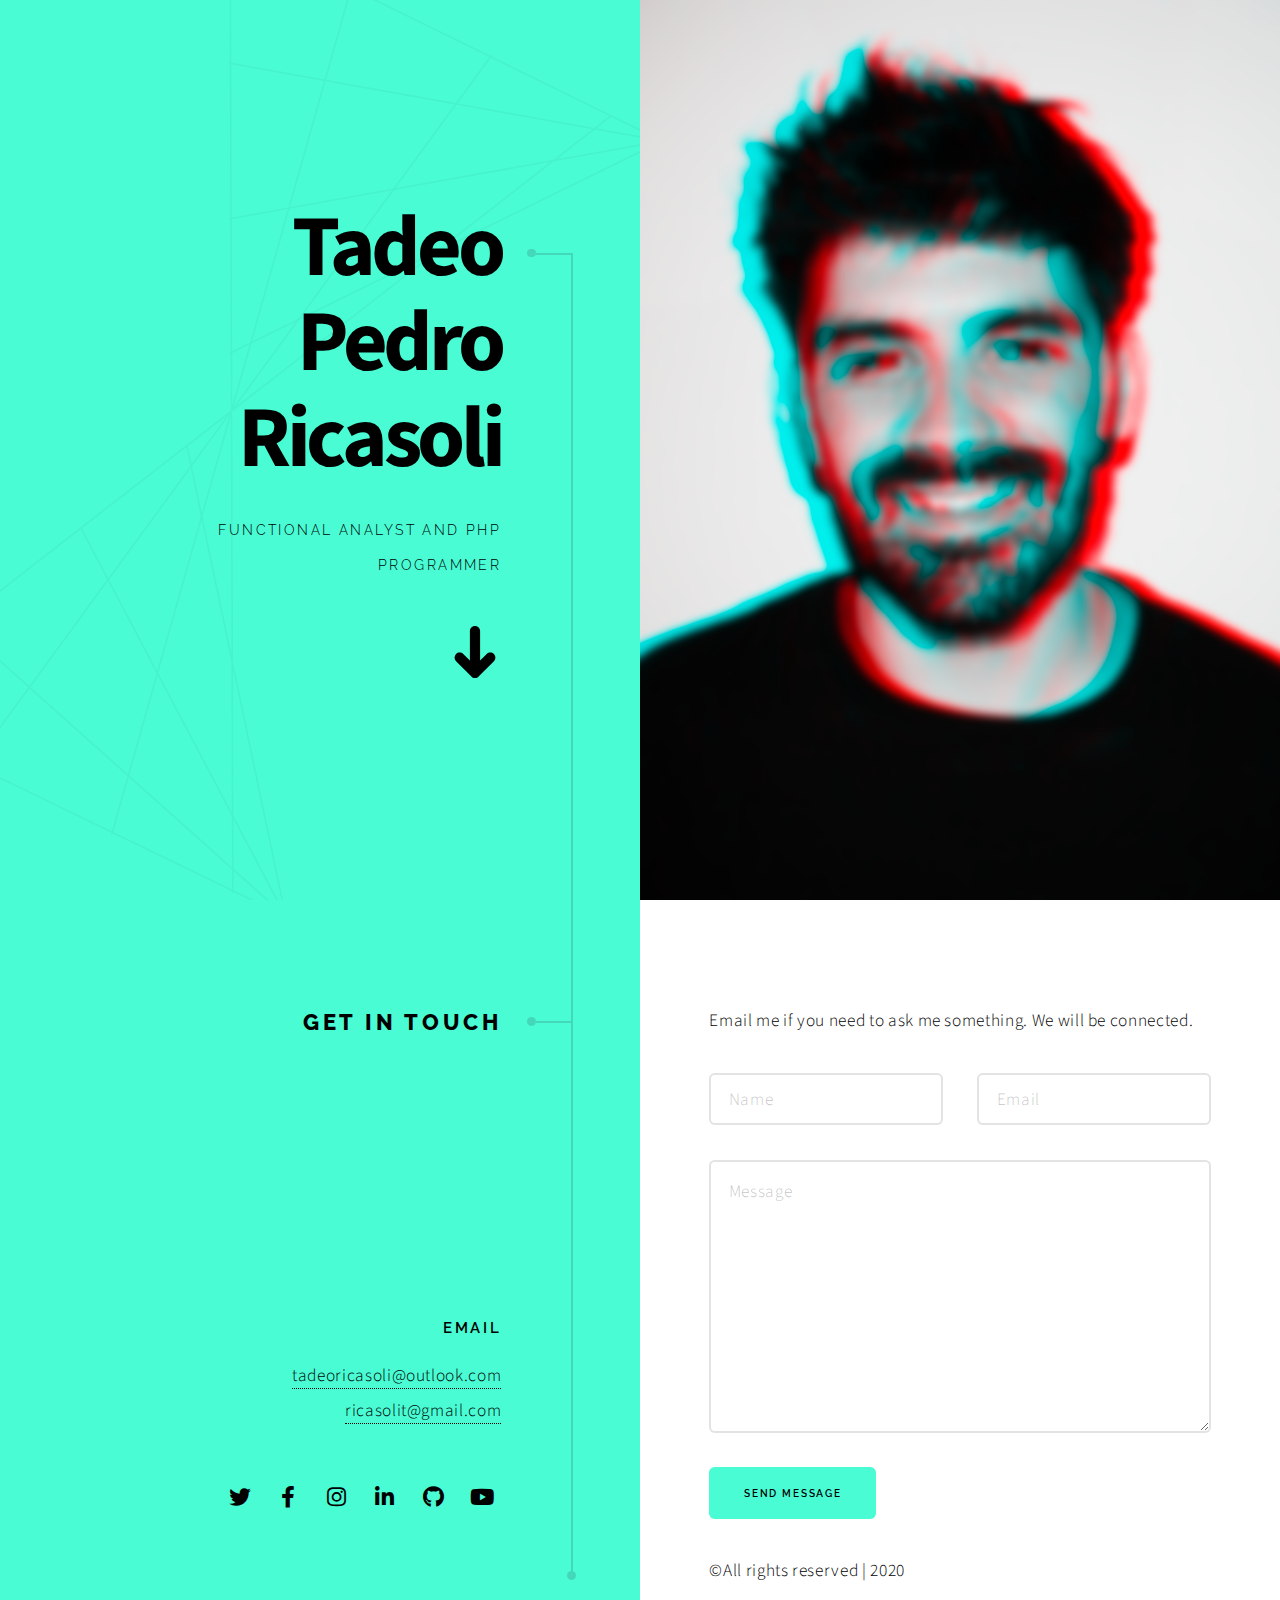
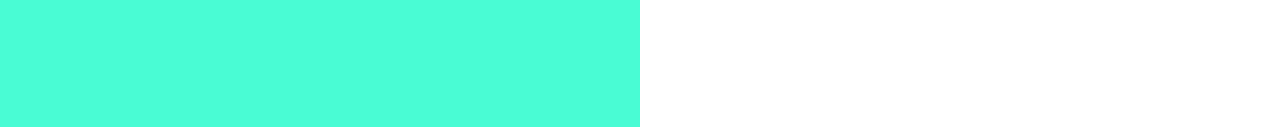
<file: tadeoricasoli/index.html>
<!DOCTYPE HTML>

<html>
	<head>
		<title>Tadeo Pedro Ricasoli</title>
		<meta charset="utf-8" />
		<meta name="viewport" content="width=device-width, initial-scale=1, user-scalable=no" />
		<meta name="description" content="" />
		<meta name="keywords" content="" />
		<link rel="stylesheet" href="assets/css/main.css" />
	</head>
	<body class="is-preload">

		<!-- Wrapper -->
			<div id="wrapper">

				<!-- Intro -->
					<section class="intro">
						<header>
							<h1>Tadeo Pedro Ricasoli</h1>
							<p>Functional analyst and php programmer</p>
							<ul class="actions">
								<li><a href="#first" class="arrow scrolly"><span class="label">Next</span></a></li>
							</ul>
						</header>
						<div class="content">
							<span class="image fill" data-position="center"><img src="images/pic01.png" alt="" /></span>
						</div>
					</section>

				<!-- Section First -->
					<section id="first">
						<header>
							<h2>Get in touch</h2>
						</header>
						<div class="content">
							<!-- <p><strong>Auctor commodo</strong> -->Email me if you need to ask me something. We will be connected.</p>
							<form name="contactForm" action= "send_email.php" id="contactForm" method="post">
								<div class="fields">
									<div class="field half">
										<input type="text" name="contactName" id="contactName" placeholder="Name" required="" />
									</div>
									<div class="field half">
										<input type="email" name="contactEmail" id="contactEmail" placeholder="Email" required="" />
									</div>
									<div class="field">
										<textarea name="contactSubject" id="contactSubject" placeholder="Message" rows="7" required=""></textarea>
									</div>
								</div>
								<ul class="actions">
									<li><input type="submit" value="Send Message" class="button primary" /></li>
								</ul>
							</form>
						</div>
						<footer>
							<ul class="items">
								<li>
									<h3>Email</h3>
									<a href="#">tadeoricasoli@outlook.com</a><br>
									<a href="#">ricasolit@gmail.com</a>
								</li>
								<li>
									<!-- <h3>Elsewhere</h3> -->
									<ul class="icons">
										<li><a href="https://www.twitter.com/tadeoricasoli" target="_blank" class="icon brands fa-twitter"><span class="label">Twitter</span></a></li>
										<li><a href="https://www.facebook.com/tadeoricasoli" target="_blank" class="icon brands fa-facebook-f"><span class="label">Facebook</span></a></li>
										<li><a href="https://www.instagram.com/tadeoricasoli" target="_blank" class="icon brands fa-instagram"><span class="label">Instagram</span></a></li>
										<li><a href="https://ar.linkedin.com/in/tadeo-pedro-ricasoli-35030982" target="_blank" class="icon brands fa-linkedin-in"><span class="label">LinkedIn</span></a></li>
										<li><a href="https://github.com/tadeoricasoli" target="_blank" class="icon brands fa-github"><span class="label">GitHub</span></a></li>
										<li><a href="https://www.youtube.com/channel/UCvnwUasAHbZOTZSmpKaFx5A" target="_blank" class="icon brands fa-youtube"><span class="label">GitHub</span></a></li>
									</ul>
								</li>
							</ul>
						</footer>
					</section>

				<!-- Copyright -->
					<div class="copyright">&copy;All rights reserved | 2020</a></div>

			</div>

		<!-- Scripts -->
			<script src="assets/js/jquery.min.js"></script>
			<script src="assets/js/jquery.scrolly.min.js"></script>
			<script src="assets/js/browser.min.js"></script>
			<script src="assets/js/breakpoints.min.js"></script>
			<script src="assets/js/util.js"></script>
			<script src="assets/js/main.js"></script>

	</body>
</html>
</file>
<file: tadeoricasoli/assets/css/main.css>
@import url(fontawesome-all.min.css);
@import url("https://fonts.googleapis.com/css?family=Source+Sans+Pro:300,600,700,300i,600i,700i|Raleway:600,800");

html, body, div, span, applet, object,
iframe, h1, h2, h3, h4, h5, h6, p, blockquote,
pre, a, abbr, acronym, address, big, cite,
code, del, dfn, em, img, ins, kbd, q, s, samp,
small, strike, strong, sub, sup, tt, var, b,
u, i, center, dl, dt, dd, ol, ul, li, fieldset,
form, label, legend, table, caption, tbody,
tfoot, thead, tr, th, td, article, aside,
canvas, details, embed, figure, figcaption,
footer, header, hgroup, menu, nav, output, ruby,
section, summary, time, mark, audio, video {
	margin: 0;
	padding: 0;
	border: 0;
	font-size: 100%;
	font: inherit;
	vertical-align: baseline;}

article, aside, details, figcaption, figure,
footer, header, hgroup, menu, nav, section {
	display: block;}

body {
	line-height: 1;
}

ol, ul {
	list-style: none;
}

blockquote, q {
	quotes: none;
}

	blockquote:before, blockquote:after, q:before, q:after {
		content: '';
		content: none;
	}

table {
	border-collapse: collapse;
	border-spacing: 0;
}

body {
	-webkit-text-size-adjust: none;
}

mark {
	background-color: transparent;
	color: inherit;
}

input::-moz-focus-inner {
	border: 0;
	padding: 0;
}

input, select, textarea {
	-moz-appearance: none;
	-webkit-appearance: none;
	-ms-appearance: none;
	appearance: none;
}

/* Basic */

	@-ms-viewport {
		width: device-width;
	}

	body {
		-ms-overflow-style: scrollbar;
	}

	@media screen and (max-width: 480px) {

		html, body {
			min-width: 320px;
		}

	}

	html {
		box-sizing: border-box;
	}

	*, *:before, *:after {
		box-sizing: inherit;
	}

	html {
		overflow-x: hidden;
	}

	body {
		background: #ffffff;
		overflow-x: hidden;
	}

		body.is-preload *, body.is-preload *:before, body.is-preload *:after {
			-moz-animation: none !important;
			-webkit-animation: none !important;
			-ms-animation: none !important;
			animation: none !important;
			-moz-transition: none !important;
			-webkit-transition: none !important;
			-ms-transition: none !important;
			transition: none !important;
		}

/* Typography */

	html {
		font-size: 18pt;
	}

		@media screen and (max-width: 1920px) {

			html {
				font-size: 13pt;
			}

		}

		@media screen and (max-width: 1152px) {

			html {
				font-size: 14pt;
			}

		}

		@media screen and (max-width: 736px) {

			html {
				font-size: 12pt;
			}

		}

		@media screen and (max-width: 480px) {

			html {
				font-size: 11pt;
			}

		}

	body {
		background-color: #ffffff;
		color: #000000;
	}

	body, input, select, textarea {
		color: #000000;
		font-family: "Source Sans Pro", Helvetica, sans-serif;
		font-size: 1rem;
		font-weight: 300;
		letter-spacing: 0.0375em;
		line-height: 2;
	}

	a {
		-moz-transition: border-bottom-color 0.25s ease-in-out;
		-webkit-transition: border-bottom-color 0.25s ease-in-out;
		-ms-transition: border-bottom-color 0.25s ease-in-out;
		transition: border-bottom-color 0.25s ease-in-out;
		text-decoration: none;
		color: #000000;
		border-bottom: dotted 1px;
	}

		a:hover {
			text-decoration: none;
			border-bottom-color: transparent;
		}

	strong, b {
		font-weight: 600;
		color: #000000;
	}

	em, i {
		font-style: italic;
	}

	p {
		margin: 0 0 2rem 0;
	}

	h1, h2, h3, h4, h5, h6 {
		color: #000000;
		font-family: "Raleway", Helvetica, sans-serif;
		font-weight: 600;
		letter-spacing: 0.175em;
		line-height: 1.75;
		margin: 0 0 1.5rem 0;
		text-transform: uppercase;
	}

		h1 a, h2 a, h3 a, h4 a, h5 a, h6 a {
			color: inherit;
			text-decoration: none;
		}

	h1 {
		font-family: "Source Sans Pro", Helvetica, sans-serif;
		font-size: 5rem;
		font-weight: 700;
		letter-spacing: -0.05em;
		line-height: 1.1;
		margin: 0 0 1.5rem 0;
		text-transform: none;
	}

	h2 {
		font-size: 1.25rem;
		font-weight: 800;
		margin: 0 0 2rem 0;
	}

	h3 {
		font-size: 0.875rem;
	}

	h4 {
		font-size: 0.875rem;
	}

	h5 {
		font-size: 0.75rem;
	}

	h6 {
		font-size: 0.625rem;
	}

	@media screen and (max-width: 736px) {

		h1 {
			font-size: 4.5rem;
			line-height: 1.1;
		}

		h2 {
			font-size: 1.25rem;
			line-height: 1.7;
		}

		h3 {
			font-size: 0.9rem;
		}

		h4 {
			font-size: 0.75rem;
		}

		h5 {
			font-size: 0.675rem;
		}

	}

	@media screen and (max-width: 360px) {

		h1 {
			font-size: 3.75rem;
		}

		h2 {
			font-size: 1.125rem;
		}

		h3 {
			font-size: 0.8rem;
		}

		h4 {
			font-size: 0.675rem;
		}

		h5 {
			font-size: 0.675rem;
		}

	}

	sub {
		font-size: 0.8rem;
		position: relative;
		top: 0.5rem;
	}

	sup {
		font-size: 0.8rem;
		position: relative;
		top: -0.5rem;
	}

	blockquote {
		border-left: solid 0.5rem rgba(144, 144, 144, 0.25);
		font-style: italic;
		margin: 0 0 2rem 0;
		padding: 1rem 0 1rem 2rem;
	}

	code {
		background: rgba(144, 144, 144, 0.1);
		border-radius: 0.325rem;
		font-family: "Courier New", monospace;
		font-size: 0.9rem;
		margin: 0 0.25rem;
		padding: 0.25rem 0.65rem;
	}

	pre {
		-webkit-overflow-scrolling: touch;
		font-family: "Courier New", monospace;
		font-size: 0.9rem;
		margin: 0 0 2rem 0;
		width: 100%;
	}

		pre code {
			display: block;
			line-height: 1.75;
			padding: 1rem 1.5rem;
			overflow-x: auto;
		}

	hr {
		border: 0;
		border-bottom: solid 2px rgba(144, 144, 144, 0.25);
		margin: 3rem 0;
	}

		hr.major {
			margin: 5rem 0;
		}

		@media screen and (max-width: 736px) {

			hr.major {
				margin: 3rem 0;
			}

		}

/* Row */

	.row {
		display: flex;
		flex-wrap: wrap;
		box-sizing: border-box;
		align-items: stretch;
	}

		.row > * {
			box-sizing: border-box;
		}

		.row.gtr-uniform > * > :last-child {
			margin-bottom: 0;
		}

		.row.aln-left {
			justify-content: flex-start;
		}

		.row.aln-center {
			justify-content: center;
		}

		.row.aln-right {
			justify-content: flex-end;
		}

		.row.aln-top {
			align-items: flex-start;
		}

		.row.aln-middle {
			align-items: center;
		}

		.row.aln-bottom {
			align-items: flex-end;
		}

		.row > .imp {
			order: -1;
		}

		.row > .col-1 {
			width: 8.33333%;
		}

		.row > .off-1 {
			margin-left: 8.33333%;
		}

		.row > .col-2 {
			width: 16.66667%;
		}

		.row > .off-2 {
			margin-left: 16.66667%;
		}

		.row > .col-3 {
			width: 25%;
		}

		.row > .off-3 {
			margin-left: 25%;
		}

		.row > .col-4 {
			width: 33.33333%;
		}

		.row > .off-4 {
			margin-left: 33.33333%;
		}

		.row > .col-5 {
			width: 41.66667%;
		}

		.row > .off-5 {
			margin-left: 41.66667%;
		}

		.row > .col-6 {
			width: 50%;
		}

		.row > .off-6 {
			margin-left: 50%;
		}

		.row > .col-7 {
			width: 58.33333%;
		}

		.row > .off-7 {
			margin-left: 58.33333%;
		}

		.row > .col-8 {
			width: 66.66667%;
		}

		.row > .off-8 {
			margin-left: 66.66667%;
		}

		.row > .col-9 {
			width: 75%;
		}

		.row > .off-9 {
			margin-left: 75%;
		}

		.row > .col-10 {
			width: 83.33333%;
		}

		.row > .off-10 {
			margin-left: 83.33333%;
		}

		.row > .col-11 {
			width: 91.66667%;
		}

		.row > .off-11 {
			margin-left: 91.66667%;
		}

		.row > .col-12 {
			width: 100%;
		}

		.row > .off-12 {
			margin-left: 100%;
		}

		.row.gtr-0 {
			margin-top: 0;
			margin-left: 0rem;
		}

			.row.gtr-0 > * {
				padding: 0 0 0 0rem;
			}

			.row.gtr-0.gtr-uniform {
				margin-top: 0rem;
			}

				.row.gtr-0.gtr-uniform > * {
					padding-top: 0rem;
				}

		.row.gtr-25 {
			margin-top: 0;
			margin-left: -0.5rem;
		}

			.row.gtr-25 > * {
				padding: 0 0 0 0.5rem;
			}

			.row.gtr-25.gtr-uniform {
				margin-top: -0.5rem;
			}

				.row.gtr-25.gtr-uniform > * {
					padding-top: 0.5rem;
				}

		.row.gtr-50 {
			margin-top: 0;
			margin-left: -1rem;
		}

			.row.gtr-50 > * {
				padding: 0 0 0 1rem;
			}

			.row.gtr-50.gtr-uniform {
				margin-top: -1rem;
			}

				.row.gtr-50.gtr-uniform > * {
					padding-top: 1rem;
				}

		.row {
			margin-top: 0;
			margin-left: -2rem;
		}

			.row > * {
				padding: 0 0 0 2rem;
			}

			.row.gtr-uniform {
				margin-top: -2rem;
			}

				.row.gtr-uniform > * {
					padding-top: 2rem;
				}

		.row.gtr-150 {
			margin-top: 0;
			margin-left: -3rem;
		}

			.row.gtr-150 > * {
				padding: 0 0 0 3rem;
			}

			.row.gtr-150.gtr-uniform {
				margin-top: -3rem;
			}

				.row.gtr-150.gtr-uniform > * {
					padding-top: 3rem;
				}

		.row.gtr-200 {
			margin-top: 0;
			margin-left: -4rem;
		}

			.row.gtr-200 > * {
				padding: 0 0 0 4rem;
			}

			.row.gtr-200.gtr-uniform {
				margin-top: -4rem;
			}

				.row.gtr-200.gtr-uniform > * {
					padding-top: 4rem;
				}

		@media screen and (max-width: 1920px) {

			.row {
				display: flex;
				flex-wrap: wrap;
				box-sizing: border-box;
				align-items: stretch;
			}

				.row > * {
					box-sizing: border-box;
				}

				.row.gtr-uniform > * > :last-child {
					margin-bottom: 0;
				}

				.row.aln-left {
					justify-content: flex-start;
				}

				.row.aln-center {
					justify-content: center;
				}

				.row.aln-right {
					justify-content: flex-end;
				}

				.row.aln-top {
					align-items: flex-start;
				}

				.row.aln-middle {
					align-items: center;
				}

				.row.aln-bottom {
					align-items: flex-end;
				}

				.row > .imp-xlarge {
					order: -1;
				}

				.row > .col-1-xlarge {
					width: 8.33333%;
				}

				.row > .off-1-xlarge {
					margin-left: 8.33333%;
				}

				.row > .col-2-xlarge {
					width: 16.66667%;
				}

				.row > .off-2-xlarge {
					margin-left: 16.66667%;
				}

				.row > .col-3-xlarge {
					width: 25%;
				}

				.row > .off-3-xlarge {
					margin-left: 25%;
				}

				.row > .col-4-xlarge {
					width: 33.33333%;
				}

				.row > .off-4-xlarge {
					margin-left: 33.33333%;
				}

				.row > .col-5-xlarge {
					width: 41.66667%;
				}

				.row > .off-5-xlarge {
					margin-left: 41.66667%;
				}

				.row > .col-6-xlarge {
					width: 50%;
				}

				.row > .off-6-xlarge {
					margin-left: 50%;
				}

				.row > .col-7-xlarge {
					width: 58.33333%;
				}

				.row > .off-7-xlarge {
					margin-left: 58.33333%;
				}

				.row > .col-8-xlarge {
					width: 66.66667%;
				}

				.row > .off-8-xlarge {
					margin-left: 66.66667%;
				}

				.row > .col-9-xlarge {
					width: 75%;
				}

				.row > .off-9-xlarge {
					margin-left: 75%;
				}

				.row > .col-10-xlarge {
					width: 83.33333%;
				}

				.row > .off-10-xlarge {
					margin-left: 83.33333%;
				}

				.row > .col-11-xlarge {
					width: 91.66667%;
				}

				.row > .off-11-xlarge {
					margin-left: 91.66667%;
				}

				.row > .col-12-xlarge {
					width: 100%;
				}

				.row > .off-12-xlarge {
					margin-left: 100%;
				}

				.row.gtr-0 {
					margin-top: 0;
					margin-left: 0rem;
				}

					.row.gtr-0 > * {
						padding: 0 0 0 0rem;
					}

					.row.gtr-0.gtr-uniform {
						margin-top: 0rem;
					}

						.row.gtr-0.gtr-uniform > * {
							padding-top: 0rem;
						}

				.row.gtr-25 {
					margin-top: 0;
					margin-left: -0.5rem;
				}

					.row.gtr-25 > * {
						padding: 0 0 0 0.5rem;
					}

					.row.gtr-25.gtr-uniform {
						margin-top: -0.5rem;
					}

						.row.gtr-25.gtr-uniform > * {
							padding-top: 0.5rem;
						}

				.row.gtr-50 {
					margin-top: 0;
					margin-left: -1rem;
				}

					.row.gtr-50 > * {
						padding: 0 0 0 1rem;
					}

					.row.gtr-50.gtr-uniform {
						margin-top: -1rem;
					}

						.row.gtr-50.gtr-uniform > * {
							padding-top: 1rem;
						}

				.row {
					margin-top: 0;
					margin-left: -2rem;
				}

					.row > * {
						padding: 0 0 0 2rem;
					}

					.row.gtr-uniform {
						margin-top: -2rem;
					}

						.row.gtr-uniform > * {
							padding-top: 2rem;
						}

				.row.gtr-150 {
					margin-top: 0;
					margin-left: -3rem;
				}

					.row.gtr-150 > * {
						padding: 0 0 0 3rem;
					}

					.row.gtr-150.gtr-uniform {
						margin-top: -3rem;
					}

						.row.gtr-150.gtr-uniform > * {
							padding-top: 3rem;
						}

				.row.gtr-200 {
					margin-top: 0;
					margin-left: -4rem;
				}

					.row.gtr-200 > * {
						padding: 0 0 0 4rem;
					}

					.row.gtr-200.gtr-uniform {
						margin-top: -4rem;
					}

						.row.gtr-200.gtr-uniform > * {
							padding-top: 4rem;
						}

		}

		@media screen and (max-width: 1280px) {

			.row {
				display: flex;
				flex-wrap: wrap;
				box-sizing: border-box;
				align-items: stretch;
			}

				.row > * {
					box-sizing: border-box;
				}

				.row.gtr-uniform > * > :last-child {
					margin-bottom: 0;
				}

				.row.aln-left {
					justify-content: flex-start;
				}

				.row.aln-center {
					justify-content: center;
				}

				.row.aln-right {
					justify-content: flex-end;
				}

				.row.aln-top {
					align-items: flex-start;
				}

				.row.aln-middle {
					align-items: center;
				}

				.row.aln-bottom {
					align-items: flex-end;
				}

				.row > .imp-large {
					order: -1;
				}

				.row > .col-1-large {
					width: 8.33333%;
				}

				.row > .off-1-large {
					margin-left: 8.33333%;
				}

				.row > .col-2-large {
					width: 16.66667%;
				}

				.row > .off-2-large {
					margin-left: 16.66667%;
				}

				.row > .col-3-large {
					width: 25%;
				}

				.row > .off-3-large {
					margin-left: 25%;
				}

				.row > .col-4-large {
					width: 33.33333%;
				}

				.row > .off-4-large {
					margin-left: 33.33333%;
				}

				.row > .col-5-large {
					width: 41.66667%;
				}

				.row > .off-5-large {
					margin-left: 41.66667%;
				}

				.row > .col-6-large {
					width: 50%;
				}

				.row > .off-6-large {
					margin-left: 50%;
				}

				.row > .col-7-large {
					width: 58.33333%;
				}

				.row > .off-7-large {
					margin-left: 58.33333%;
				}

				.row > .col-8-large {
					width: 66.66667%;
				}

				.row > .off-8-large {
					margin-left: 66.66667%;
				}

				.row > .col-9-large {
					width: 75%;
				}

				.row > .off-9-large {
					margin-left: 75%;
				}

				.row > .col-10-large {
					width: 83.33333%;
				}

				.row > .off-10-large {
					margin-left: 83.33333%;
				}

				.row > .col-11-large {
					width: 91.66667%;
				}

				.row > .off-11-large {
					margin-left: 91.66667%;
				}

				.row > .col-12-large {
					width: 100%;
				}

				.row > .off-12-large {
					margin-left: 100%;
				}

				.row.gtr-0 {
					margin-top: 0;
					margin-left: 0rem;
				}

					.row.gtr-0 > * {
						padding: 0 0 0 0rem;
					}

					.row.gtr-0.gtr-uniform {
						margin-top: 0rem;
					}

						.row.gtr-0.gtr-uniform > * {
							padding-top: 0rem;
						}

				.row.gtr-25 {
					margin-top: 0;
					margin-left: -0.375rem;
				}

					.row.gtr-25 > * {
						padding: 0 0 0 0.375rem;
					}

					.row.gtr-25.gtr-uniform {
						margin-top: -0.375rem;
					}

						.row.gtr-25.gtr-uniform > * {
							padding-top: 0.375rem;
						}

				.row.gtr-50 {
					margin-top: 0;
					margin-left: -0.75rem;
				}

					.row.gtr-50 > * {
						padding: 0 0 0 0.75rem;
					}

					.row.gtr-50.gtr-uniform {
						margin-top: -0.75rem;
					}

						.row.gtr-50.gtr-uniform > * {
							padding-top: 0.75rem;
						}

				.row {
					margin-top: 0;
					margin-left: -1.5rem;
				}

					.row > * {
						padding: 0 0 0 1.5rem;
					}

					.row.gtr-uniform {
						margin-top: -1.5rem;
					}

						.row.gtr-uniform > * {
							padding-top: 1.5rem;
						}

				.row.gtr-150 {
					margin-top: 0;
					margin-left: -2.25rem;
				}

					.row.gtr-150 > * {
						padding: 0 0 0 2.25rem;
					}

					.row.gtr-150.gtr-uniform {
						margin-top: -2.25rem;
					}

						.row.gtr-150.gtr-uniform > * {
							padding-top: 2.25rem;
						}

				.row.gtr-200 {
					margin-top: 0;
					margin-left: -3rem;
				}

					.row.gtr-200 > * {
						padding: 0 0 0 3rem;
					}

					.row.gtr-200.gtr-uniform {
						margin-top: -3rem;
					}

						.row.gtr-200.gtr-uniform > * {
							padding-top: 3rem;
						}

		}

		@media screen and (max-width: 1152px) {

			.row {
				display: flex;
				flex-wrap: wrap;
				box-sizing: border-box;
				align-items: stretch;
			}

				.row > * {
					box-sizing: border-box;
				}

				.row.gtr-uniform > * > :last-child {
					margin-bottom: 0;
				}

				.row.aln-left {
					justify-content: flex-start;
				}

				.row.aln-center {
					justify-content: center;
				}

				.row.aln-right {
					justify-content: flex-end;
				}

				.row.aln-top {
					align-items: flex-start;
				}

				.row.aln-middle {
					align-items: center;
				}

				.row.aln-bottom {
					align-items: flex-end;
				}

				.row > .imp-medium {
					order: -1;
				}

				.row > .col-1-medium {
					width: 8.33333%;
				}

				.row > .off-1-medium {
					margin-left: 8.33333%;
				}

				.row > .col-2-medium {
					width: 16.66667%;
				}

				.row > .off-2-medium {
					margin-left: 16.66667%;
				}

				.row > .col-3-medium {
					width: 25%;
				}

				.row > .off-3-medium {
					margin-left: 25%;
				}

				.row > .col-4-medium {
					width: 33.33333%;
				}

				.row > .off-4-medium {
					margin-left: 33.33333%;
				}

				.row > .col-5-medium {
					width: 41.66667%;
				}

				.row > .off-5-medium {
					margin-left: 41.66667%;
				}

				.row > .col-6-medium {
					width: 50%;
				}

				.row > .off-6-medium {
					margin-left: 50%;
				}

				.row > .col-7-medium {
					width: 58.33333%;
				}

				.row > .off-7-medium {
					margin-left: 58.33333%;
				}

				.row > .col-8-medium {
					width: 66.66667%;
				}

				.row > .off-8-medium {
					margin-left: 66.66667%;
				}

				.row > .col-9-medium {
					width: 75%;
				}

				.row > .off-9-medium {
					margin-left: 75%;
				}

				.row > .col-10-medium {
					width: 83.33333%;
				}

				.row > .off-10-medium {
					margin-left: 83.33333%;
				}

				.row > .col-11-medium {
					width: 91.66667%;
				}

				.row > .off-11-medium {
					margin-left: 91.66667%;
				}

				.row > .col-12-medium {
					width: 100%;
				}

				.row > .off-12-medium {
					margin-left: 100%;
				}

				.row.gtr-0 {
					margin-top: 0;
					margin-left: 0rem;
				}

					.row.gtr-0 > * {
						padding: 0 0 0 0rem;
					}

					.row.gtr-0.gtr-uniform {
						margin-top: 0rem;
					}

						.row.gtr-0.gtr-uniform > * {
							padding-top: 0rem;
						}

				.row.gtr-25 {
					margin-top: 0;
					margin-left: -0.375rem;
				}

					.row.gtr-25 > * {
						padding: 0 0 0 0.375rem;
					}

					.row.gtr-25.gtr-uniform {
						margin-top: -0.375rem;
					}

						.row.gtr-25.gtr-uniform > * {
							padding-top: 0.375rem;
						}

				.row.gtr-50 {
					margin-top: 0;
					margin-left: -0.75rem;
				}

					.row.gtr-50 > * {
						padding: 0 0 0 0.75rem;
					}

					.row.gtr-50.gtr-uniform {
						margin-top: -0.75rem;
					}

						.row.gtr-50.gtr-uniform > * {
							padding-top: 0.75rem;
						}

				.row {
					margin-top: 0;
					margin-left: -1.5rem;
				}

					.row > * {
						padding: 0 0 0 1.5rem;
					}

					.row.gtr-uniform {
						margin-top: -1.5rem;
					}

						.row.gtr-uniform > * {
							padding-top: 1.5rem;
						}

				.row.gtr-150 {
					margin-top: 0;
					margin-left: -2.25rem;
				}

					.row.gtr-150 > * {
						padding: 0 0 0 2.25rem;
					}

					.row.gtr-150.gtr-uniform {
						margin-top: -2.25rem;
					}

						.row.gtr-150.gtr-uniform > * {
							padding-top: 2.25rem;
						}

				.row.gtr-200 {
					margin-top: 0;
					margin-left: -3rem;
				}

					.row.gtr-200 > * {
						padding: 0 0 0 3rem;
					}

					.row.gtr-200.gtr-uniform {
						margin-top: -3rem;
					}

						.row.gtr-200.gtr-uniform > * {
							padding-top: 3rem;
						}

		}

		@media screen and (max-width: 736px) {

			.row {
				display: flex;
				flex-wrap: wrap;
				box-sizing: border-box;
				align-items: stretch;
			}

				.row > * {
					box-sizing: border-box;
				}

				.row.gtr-uniform > * > :last-child {
					margin-bottom: 0;
				}

				.row.aln-left {
					justify-content: flex-start;
				}

				.row.aln-center {
					justify-content: center;
				}

				.row.aln-right {
					justify-content: flex-end;
				}

				.row.aln-top {
					align-items: flex-start;
				}

				.row.aln-middle {
					align-items: center;
				}

				.row.aln-bottom {
					align-items: flex-end;
				}

				.row > .imp-small {
					order: -1;
				}

				.row > .col-1-small {
					width: 8.33333%;
				}

				.row > .off-1-small {
					margin-left: 8.33333%;
				}

				.row > .col-2-small {
					width: 16.66667%;
				}

				.row > .off-2-small {
					margin-left: 16.66667%;
				}

				.row > .col-3-small {
					width: 25%;
				}

				.row > .off-3-small {
					margin-left: 25%;
				}

				.row > .col-4-small {
					width: 33.33333%;
				}

				.row > .off-4-small {
					margin-left: 33.33333%;
				}

				.row > .col-5-small {
					width: 41.66667%;
				}

				.row > .off-5-small {
					margin-left: 41.66667%;
				}

				.row > .col-6-small {
					width: 50%;
				}

				.row > .off-6-small {
					margin-left: 50%;
				}

				.row > .col-7-small {
					width: 58.33333%;
				}

				.row > .off-7-small {
					margin-left: 58.33333%;
				}

				.row > .col-8-small {
					width: 66.66667%;
				}

				.row > .off-8-small {
					margin-left: 66.66667%;
				}

				.row > .col-9-small {
					width: 75%;
				}

				.row > .off-9-small {
					margin-left: 75%;
				}

				.row > .col-10-small {
					width: 83.33333%;
				}

				.row > .off-10-small {
					margin-left: 83.33333%;
				}

				.row > .col-11-small {
					width: 91.66667%;
				}

				.row > .off-11-small {
					margin-left: 91.66667%;
				}

				.row > .col-12-small {
					width: 100%;
				}

				.row > .off-12-small {
					margin-left: 100%;
				}

				.row.gtr-0 {
					margin-top: 0;
					margin-left: 0rem;
				}

					.row.gtr-0 > * {
						padding: 0 0 0 0rem;
					}

					.row.gtr-0.gtr-uniform {
						margin-top: 0rem;
					}

						.row.gtr-0.gtr-uniform > * {
							padding-top: 0rem;
						}

				.row.gtr-25 {
					margin-top: 0;
					margin-left: -0.3125rem;
				}

					.row.gtr-25 > * {
						padding: 0 0 0 0.3125rem;
					}

					.row.gtr-25.gtr-uniform {
						margin-top: -0.3125rem;
					}

						.row.gtr-25.gtr-uniform > * {
							padding-top: 0.3125rem;
						}

				.row.gtr-50 {
					margin-top: 0;
					margin-left: -0.625rem;
				}

					.row.gtr-50 > * {
						padding: 0 0 0 0.625rem;
					}

					.row.gtr-50.gtr-uniform {
						margin-top: -0.625rem;
					}

						.row.gtr-50.gtr-uniform > * {
							padding-top: 0.625rem;
						}

				.row {
					margin-top: 0;
					margin-left: -1.25rem;
				}

					.row > * {
						padding: 0 0 0 1.25rem;
					}

					.row.gtr-uniform {
						margin-top: -1.25rem;
					}

						.row.gtr-uniform > * {
							padding-top: 1.25rem;
						}

				.row.gtr-150 {
					margin-top: 0;
					margin-left: -1.875rem;
				}

					.row.gtr-150 > * {
						padding: 0 0 0 1.875rem;
					}

					.row.gtr-150.gtr-uniform {
						margin-top: -1.875rem;
					}

						.row.gtr-150.gtr-uniform > * {
							padding-top: 1.875rem;
						}

				.row.gtr-200 {
					margin-top: 0;
					margin-left: -2.5rem;
				}

					.row.gtr-200 > * {
						padding: 0 0 0 2.5rem;
					}

					.row.gtr-200.gtr-uniform {
						margin-top: -2.5rem;
					}

						.row.gtr-200.gtr-uniform > * {
							padding-top: 2.5rem;
						}

		}

		@media screen and (max-width: 480px) {

			.row {
				display: flex;
				flex-wrap: wrap;
				box-sizing: border-box;
				align-items: stretch;
			}

				.row > * {
					box-sizing: border-box;
				}

				.row.gtr-uniform > * > :last-child {
					margin-bottom: 0;
				}

				.row.aln-left {
					justify-content: flex-start;
				}

				.row.aln-center {
					justify-content: center;
				}

				.row.aln-right {
					justify-content: flex-end;
				}

				.row.aln-top {
					align-items: flex-start;
				}

				.row.aln-middle {
					align-items: center;
				}

				.row.aln-bottom {
					align-items: flex-end;
				}

				.row > .imp-xsmall {
					order: -1;
				}

				.row > .col-1-xsmall {
					width: 8.33333%;
				}

				.row > .off-1-xsmall {
					margin-left: 8.33333%;
				}

				.row > .col-2-xsmall {
					width: 16.66667%;
				}

				.row > .off-2-xsmall {
					margin-left: 16.66667%;
				}

				.row > .col-3-xsmall {
					width: 25%;
				}

				.row > .off-3-xsmall {
					margin-left: 25%;
				}

				.row > .col-4-xsmall {
					width: 33.33333%;
				}

				.row > .off-4-xsmall {
					margin-left: 33.33333%;
				}

				.row > .col-5-xsmall {
					width: 41.66667%;
				}

				.row > .off-5-xsmall {
					margin-left: 41.66667%;
				}

				.row > .col-6-xsmall {
					width: 50%;
				}

				.row > .off-6-xsmall {
					margin-left: 50%;
				}

				.row > .col-7-xsmall {
					width: 58.33333%;
				}

				.row > .off-7-xsmall {
					margin-left: 58.33333%;
				}

				.row > .col-8-xsmall {
					width: 66.66667%;
				}

				.row > .off-8-xsmall {
					margin-left: 66.66667%;
				}

				.row > .col-9-xsmall {
					width: 75%;
				}

				.row > .off-9-xsmall {
					margin-left: 75%;
				}

				.row > .col-10-xsmall {
					width: 83.33333%;
				}

				.row > .off-10-xsmall {
					margin-left: 83.33333%;
				}

				.row > .col-11-xsmall {
					width: 91.66667%;
				}

				.row > .off-11-xsmall {
					margin-left: 91.66667%;
				}

				.row > .col-12-xsmall {
					width: 100%;
				}

				.row > .off-12-xsmall {
					margin-left: 100%;
				}

				.row.gtr-0 {
					margin-top: 0;
					margin-left: 0rem;
				}

					.row.gtr-0 > * {
						padding: 0 0 0 0rem;
					}

					.row.gtr-0.gtr-uniform {
						margin-top: 0rem;
					}

						.row.gtr-0.gtr-uniform > * {
							padding-top: 0rem;
						}

				.row.gtr-25 {
					margin-top: 0;
					margin-left: -0.3125rem;
				}

					.row.gtr-25 > * {
						padding: 0 0 0 0.3125rem;
					}

					.row.gtr-25.gtr-uniform {
						margin-top: -0.3125rem;
					}

						.row.gtr-25.gtr-uniform > * {
							padding-top: 0.3125rem;
						}

				.row.gtr-50 {
					margin-top: 0;
					margin-left: -0.625rem;
				}

					.row.gtr-50 > * {
						padding: 0 0 0 0.625rem;
					}

					.row.gtr-50.gtr-uniform {
						margin-top: -0.625rem;
					}

						.row.gtr-50.gtr-uniform > * {
							padding-top: 0.625rem;
						}

				.row {
					margin-top: 0;
					margin-left: -1.25rem;
				}

					.row > * {
						padding: 0 0 0 1.25rem;
					}

					.row.gtr-uniform {
						margin-top: -1.25rem;
					}

						.row.gtr-uniform > * {
							padding-top: 1.25rem;
						}

				.row.gtr-150 {
					margin-top: 0;
					margin-left: -1.875rem;
				}

					.row.gtr-150 > * {
						padding: 0 0 0 1.875rem;
					}

					.row.gtr-150.gtr-uniform {
						margin-top: -1.875rem;
					}

						.row.gtr-150.gtr-uniform > * {
							padding-top: 1.875rem;
						}

				.row.gtr-200 {
					margin-top: 0;
					margin-left: -2.5rem;
				}

					.row.gtr-200 > * {
						padding: 0 0 0 2.5rem;
					}

					.row.gtr-200.gtr-uniform {
						margin-top: -2.5rem;
					}

						.row.gtr-200.gtr-uniform > * {
							padding-top: 2.5rem;
						}

		}

/* Box */

	.box {
		border: solid 2px rgba(144, 144, 144, 0.25);
		border-radius: 0.325rem;
		margin-bottom: 2rem;
		padding: 1.5rem;
	}

		.box > :last-child {
			margin-bottom: 0;
		}

		.box.alt {
			border: 0;
			border-radius: 0;
			padding: 0;
		}

/* Button */

	input[type="submit"],
	input[type="reset"],
	input[type="button"],
	button,
	.button {
		-moz-appearance: none;
		-webkit-appearance: none;
		-ms-appearance: none;
		appearance: none;
		-moz-transition: background-color 0.25s ease-in-out, box-shadow 0.25s ease-in-out, color 0.25s ease-in-out;
		-webkit-transition: background-color 0.25s ease-in-out, box-shadow 0.25s ease-in-out, color 0.25s ease-in-out;
		-ms-transition: background-color 0.25s ease-in-out, box-shadow 0.25s ease-in-out, color 0.25s ease-in-out;
		transition: background-color 0.25s ease-in-out, box-shadow 0.25s ease-in-out, color 0.25s ease-in-out;
		background-color: transparent;
		border-radius: 0.325rem;
		border: 0;
		box-shadow: inset 0 0 0 2px rgba(144, 144, 144, 0.25);
		color: #000000 !important;
		cursor: pointer;
		display: inline-block;
		font-family: "Raleway", Helvetica, sans-serif;
		font-size: 0.6rem;
		font-weight: 600;
		height: 3rem;
		letter-spacing: 0.175em;
		line-height: 3rem;
		padding: 0 2rem;
		text-align: center;
		text-decoration: none;
		text-transform: uppercase;
		white-space: nowrap;
	}

		input[type="submit"]:hover,
		input[type="reset"]:hover,
		input[type="button"]:hover,
		button:hover,
		.button:hover {
			box-shadow: inset 0 0 0 2px #2ee4bb;
			color: #2ee4bb !important;
		}

		input[type="submit"]:active,
		input[type="reset"]:active,
		input[type="button"]:active,
		button:active,
		.button:active {
			background-color: rgba(73, 252, 212, 0.25);
			box-shadow: inset 0 0 0 2px #2ee4bb;
			color: #2ee4bb !important;
		}

		input[type="submit"].small,
		input[type="reset"].small,
		input[type="button"].small,
		button.small,
		.button.small {
			font-size: 0.5rem;
			height: 2.25rem;
			line-height: 2.25rem;
			padding: 0 1.25rem;
		}

		input[type="submit"].large,
		input[type="reset"].large,
		input[type="button"].large,
		button.large,
		.button.large {
			font-size: 0.7rem;
			height: 3.2625rem;
			line-height: 3.2625rem;
			padding: 0 3.25rem;
		}

		input[type="submit"].wide,
		input[type="reset"].wide,
		input[type="button"].wide,
		button.wide,
		.button.wide {
			min-width: 13rem;
		}

		input[type="submit"].icon:before,
		input[type="reset"].icon:before,
		input[type="button"].icon:before,
		button.icon:before,
		.button.icon:before {
			margin-right: 0.5rem;
		}

		input[type="submit"].fit,
		input[type="reset"].fit,
		input[type="button"].fit,
		button.fit,
		.button.fit {
			width: 100%;
		}

		input[type="submit"].disabled, input[type="submit"]:disabled,
		input[type="reset"].disabled,
		input[type="reset"]:disabled,
		input[type="button"].disabled,
		input[type="button"]:disabled,
		button.disabled,
		button:disabled,
		.button.disabled,
		.button:disabled {
			pointer-events: none;
			opacity: 0.25;
		}

		input[type="submit"].primary,
		input[type="reset"].primary,
		input[type="button"].primary,
		button.primary,
		.button.primary {
			background-color: #49fcd4;
			box-shadow: none;
			color: #000000 !important;
		}

			input[type="submit"].primary:hover,
			input[type="reset"].primary:hover,
			input[type="button"].primary:hover,
			button.primary:hover,
			.button.primary:hover {
				background-color: #93ffe7;
			}

			input[type="submit"].primary:active,
			input[type="reset"].primary:active,
			input[type="button"].primary:active,
			button.primary:active,
			.button.primary:active {
				background-color: #44f2cb;
			}

		@media screen and (max-width: 736px) {

			input[type="submit"],
			input[type="reset"],
			input[type="button"],
			button,
			.button {
				font-size: 0.7rem;
				height: 3.3rem;
				line-height: 3.3rem;
			}

				input[type="submit"].large,
				input[type="reset"].large,
				input[type="button"].large,
				button.large,
				.button.large {
					font-size: 0.8rem;
					height: 3.75rem;
					line-height: 3.75rem;
				}

				input[type="submit"].small,
				input[type="reset"].small,
				input[type="button"].small,
				button.small,
				.button.small {
					font-size: 0.6rem;
					height: 3rem;
					line-height: 3rem;
				}

		}

/* Form */

	form {
		margin: 0 0 2rem 0;
	}

		form > :last-child {
			margin-bottom: 0;
		}

		form > .fields {
			display: -moz-flex;
			display: -webkit-flex;
			display: -ms-flex;
			display: flex;
			-moz-flex-wrap: wrap;
			-webkit-flex-wrap: wrap;
			-ms-flex-wrap: wrap;
			flex-wrap: wrap;
			margin: -2rem 0 2rem -2rem;
			width: calc(100% + 4rem);
		}

			form > .fields > .field {
				-moz-flex-grow: 0;
				-webkit-flex-grow: 0;
				-ms-flex-grow: 0;
				flex-grow: 0;
				-moz-flex-shrink: 0;
				-webkit-flex-shrink: 0;
				-ms-flex-shrink: 0;
				flex-shrink: 0;
				padding: 2rem 0 0 2rem;
				width: calc(100% - 2rem);
			}

				form > .fields > .field > :last-child {
					margin-bottom: 0;
				}

				form > .fields > .field.half {
					width: calc(50% - 1rem);
				}

				form > .fields > .field.third {
					width: calc(100%/3 - 0.66667rem);
				}

				form > .fields > .field.quarter {
					width: calc(25% - 0.5rem);
				}

		@media screen and (max-width: 480px) {

			form > .fields {
				margin: -1.5rem 0 2rem -1.5rem;
				width: calc(100% + 3rem);
			}

				form > .fields > .field {
					padding: 1.5rem 0 0 1.5rem;
					width: calc(100% - 1.5rem);
				}

					form > .fields > .field.half {
						width: calc(100% - 1.5rem);
					}

					form > .fields > .field.third {
						width: calc(100% - 1.5rem);
					}

					form > .fields > .field.quarter {
						width: calc(100% - 1.5rem);
					}

		}

	input[type="text"],
	input[type="password"],
	input[type="email"],
	input[type="tel"],
	input[type="search"],
	input[type="url"],
	select,
	textarea {
		-moz-appearance: none;
		-webkit-appearance: none;
		-ms-appearance: none;
		appearance: none;
		border-radius: 0.325rem;
		border: solid 2px rgba(144, 144, 144, 0.25);
		color: inherit;
		display: block;
		outline: 0;
		padding: 0 1rem;
		text-decoration: none;
		width: 100%;
	}

		input[type="text"]:invalid,
		input[type="password"]:invalid,
		input[type="email"]:invalid,
		input[type="tel"]:invalid,
		input[type="search"]:invalid,
		input[type="url"]:invalid,
		select:invalid,
		textarea:invalid {
			box-shadow: none;
		}

		input[type="text"]:focus,
		input[type="password"]:focus,
		input[type="email"]:focus,
		input[type="tel"]:focus,
		input[type="search"]:focus,
		input[type="url"]:focus,
		select:focus,
		textarea:focus {
			border-color: #2ee4bb;
		}

	label {
		color: #000000;
		display: block;
		font-family: "Raleway", Helvetica, sans-serif;
		font-size: 0.75rem;
		font-weight: 600;
		letter-spacing: 0.175em;
		line-height: 1.75;
		margin: 0 0 1rem 0;
		text-transform: uppercase;
	}

	input[type="text"],
	input[type="password"],
	input[type="email"],
	input[type="tel"],
	input[type="search"],
	input[type="url"] {
		height: 3rem;
	}

	select {
		background-image: url("data:image/svg+xml;charset=utf8,%3Csvg xmlns='http://www.w3.org/2000/svg' width='40' height='40' preserveAspectRatio='none' viewBox='0 0 40 40'%3E%3Cpath d='M9.4,12.3l10.4,10.4l10.4-10.4c0.2-0.2,0.5-0.4,0.9-0.4c0.3,0,0.6,0.1,0.9,0.4l3.3,3.3c0.2,0.2,0.4,0.5,0.4,0.9 c0,0.4-0.1,0.6-0.4,0.9L20.7,31.9c-0.2,0.2-0.5,0.4-0.9,0.4c-0.3,0-0.6-0.1-0.9-0.4L4.3,17.3c-0.2-0.2-0.4-0.5-0.4-0.9 c0-0.4,0.1-0.6,0.4-0.9l3.3-3.3c0.2-0.2,0.5-0.4,0.9-0.4S9.1,12.1,9.4,12.3z' fill='rgba(144, 144, 144, 0.25)' /%3E%3C/svg%3E");
		background-position: calc(100% - 1rem) center;
		background-repeat: no-repeat;
		background-size: 1.25rem;
		height: 3rem;
		padding-right: 3rem;
		text-overflow: ellipsis;
	}

		select option {
			background-color: #ffffff;
			color: #000000;
		}

		select:focus::-ms-value {
			background-color: transparent;
		}

		select::-ms-expand {
			display: none;
		}

	textarea {
		padding: 0.75rem 1rem;
	}

	input[type="checkbox"],
	input[type="radio"] {
		-moz-appearance: none;
		-webkit-appearance: none;
		-ms-appearance: none;
		appearance: none;
		display: block;
		float: left;
		margin-right: -2rem;
		opacity: 0;
		width: 1rem;
		z-index: -1;
	}

		input[type="checkbox"] + label,
		input[type="radio"] + label {
			text-decoration: none;
			color: #000000;
			cursor: pointer;
			display: inline-block;
			font-family: "Source Sans Pro", Helvetica, sans-serif;
			font-size: 1rem;
			font-weight: 300;
			letter-spacing: 0.0375em;
			padding-left: 2.675rem;
			padding-right: 0.875rem;
			position: relative;
			text-transform: none;
		}

			input[type="checkbox"] + label:before,
			input[type="radio"] + label:before {
				-moz-osx-font-smoothing: grayscale;
				-webkit-font-smoothing: antialiased;
				display: inline-block;
				font-style: normal;
				font-variant: normal;
				text-rendering: auto;
				line-height: 1;
				text-transform: none !important;
				font-family: 'Font Awesome 5 Free';
				font-weight: 900;
			}

			input[type="checkbox"] + label:before,
			input[type="radio"] + label:before {
				border-radius: 0.325rem;
				border: solid 2px rgba(144, 144, 144, 0.25);
				content: '';
				display: inline-block;
				font-size: 0.8rem;
				height: 2.25rem;
				left: 0;
				line-height: 2.25rem;
				position: absolute;
				text-align: center;
				top: -0.15rem;
				width: 2.25rem;
			}

		input[type="checkbox"]:checked + label:before,
		input[type="radio"]:checked + label:before {
			content: '\f00c';
			background-color: #49fcd4;
			border-color: #49fcd4;
			color: #ffffff;
		}

		input[type="checkbox"]:focus + label:before,
		input[type="radio"]:focus + label:before {
			border-color: #49fcd4;
			box-shadow: 0 0 0 1px #49fcd4;
		}

	input[type="checkbox"] + label:before {
		border-radius: 0.325rem;
	}

	input[type="radio"] + label:before {
		border-radius: 100%;
	}

	::-webkit-input-placeholder {
		opacity: 1.0;
		color: rgba(0, 0, 0, 0.25) !important;
	}

	:-moz-placeholder {
		opacity: 1.0;
		color: rgba(0, 0, 0, 0.25) !important;
	}

	::-moz-placeholder {
		opacity: 1.0;
		color: rgba(0, 0, 0, 0.25) !important;
	}

	:-ms-input-placeholder {
		opacity: 1.0;
		color: rgba(0, 0, 0, 0.25) !important;
	}

	@media screen and (max-width: 736px) {

		label {
			font-size: 0.675rem;
		}

		input[type="checkbox"] + label,
		input[type="radio"] + label {
			font-size: 1rem;
		}

	}

	@media screen and (max-width: 360px) {

		label {
			font-size: 0.675rem;
		}

		input[type="checkbox"] + label,
		input[type="radio"] + label {
			font-size: 1rem;
		}

	}

/* Icon */

	.icon {
		text-decoration: none;
		border-bottom: none;
		position: relative;
	}

		.icon:before {
			-moz-osx-font-smoothing: grayscale;
			-webkit-font-smoothing: antialiased;
			display: inline-block;
			font-style: normal;
			font-variant: normal;
			text-rendering: auto;
			line-height: 1;
			text-transform: none !important;
			font-family: 'Font Awesome 5 Free';
			font-weight: 400;
		}

		.icon > .label {
			display: none;
		}

		.icon.solid:before {
			font-weight: 900;
		}

		.icon.brands:before {
			font-family: 'Font Awesome 5 Brands';
		}

/* Image */

	.image {
		border: 0;
		display: inline-block;
		position: relative;
	}

		.image img {
			display: block;
		}

		.image[data-position] img {
			-moz-object-fit: cover;
			-webkit-object-fit: cover;
			-ms-object-fit: cover;
			object-fit: cover;
			display: block;
			position: absolute;
			top: 0;
			left: 0;
			width: 100%;
			height: 100%;
		}

		.image[data-position="top left"] img {
			-moz-object-position: top left;
			-webkit-object-position: top left;
			-ms-object-position: top left;
			object-position: top left;
		}

		.image[data-position="top"] img {
			-moz-object-position: top;
			-webkit-object-position: top;
			-ms-object-position: top;
			object-position: top;
		}

		.image[data-position="top right"] img {
			-moz-object-position: top right;
			-webkit-object-position: top right;
			-ms-object-position: top right;
			object-position: top right;
		}

		.image[data-position="right"] img {
			-moz-object-position: right;
			-webkit-object-position: right;
			-ms-object-position: right;
			object-position: right;
		}

		.image[data-position="bottom right"] img {
			-moz-object-position: bottom right;
			-webkit-object-position: bottom right;
			-ms-object-position: bottom right;
			object-position: bottom right;
		}

		.image[data-position="bottom"] img {
			-moz-object-position: bottom;
			-webkit-object-position: bottom;
			-ms-object-position: bottom;
			object-position: bottom;
		}

		.image[data-position="bottom left"] img {
			-moz-object-position: bottom left;
			-webkit-object-position: bottom left;
			-ms-object-position: bottom left;
			object-position: bottom left;
		}

		.image[data-position="left"] img {
			-moz-object-position: left;
			-webkit-object-position: left;
			-ms-object-position: left;
			object-position: left;
		}

		.image[data-position="center"] img {
			-moz-object-position: center;
			-webkit-object-position: center;
			-ms-object-position: center;
			object-position: center;
		}

		.image[data-position="25% 25%"] img {
			-moz-object-position: 25% 25%;
			-webkit-object-position: 25% 25%;
			-ms-object-position: 25% 25%;
			object-position: 25% 25%;
		}

		.image[data-position="75% 25%"] img {
			-moz-object-position: 75% 25%;
			-webkit-object-position: 75% 25%;
			-ms-object-position: 75% 25%;
			object-position: 75% 25%;
		}

		.image[data-position="75% 75%"] img {
			-moz-object-position: 75% 75%;
			-webkit-object-position: 75% 75%;
			-ms-object-position: 75% 75%;
			object-position: 75% 75%;
		}

		.image[data-position="25% 75%"] img {
			-moz-object-position: 25% 75%;
			-webkit-object-position: 25% 75%;
			-ms-object-position: 25% 75%;
			object-position: 25% 75%;
		}

		.image.left, .image.right {
			max-width: 40%;
		}

			.image.left img, .image.right img {
				width: 100%;
			}

		.image.left {
			float: left;
			margin: 0 2rem 2rem 0;
			top: 0.25rem;
		}

		.image.right {
			float: right;
			margin: 0 0 2rem 2rem;
			top: 0.25rem;
		}

		.image.fit {
			display: block;
			margin: 0 0 2rem 0;
			width: 100%;
		}

			.image.fit img {
				width: 100%;
			}

		.image.main {
			display: block;
			margin: 3rem 0;
			width: 100%;
		}

			.image.main img {
				width: 100%;
			}

			.image.main:first-child {
				margin-top: 0;
			}

		.image.fill {
			height: 100%;
			left: 0;
			position: absolute;
			top: 0;
			width: 100%;
		}

			.image.fill img {
				height: 100%;
				left: 0;
				position: absolute;
				top: 0;
				width: 100%;
			}

/* List */

	ol {
		list-style: decimal;
		margin: 0 0 2rem 0;
		padding-left: 1.25rem;
	}

		ol li {
			padding-left: 0.25rem;
		}

	ul {
		list-style: disc;
		margin: 0 0 2rem 0;
		padding-left: 1rem;
	}

		ul li {
			padding-left: 0.325rem;
		}

		ul.alt {
			list-style: none;
			padding-left: 0;
		}

			ul.alt > li {
				border-top: solid 1px rgba(144, 144, 144, 0.25);
				padding: 0.75rem 0;
			}

				ul.alt > li:first-child {
					border-top: 0;
					padding-top: 0;
				}

				ul.alt > li:last-child {
					padding-bottom: 0;
				}

		ul.items {
			list-style: none;
			padding-left: 0;
		}

			ul.items > li {
				padding-left: 0;
				margin: 0 0 3rem 0;
			}

				ul.items > li > h3 {
					margin: 0 0 1rem 0;
				}

				ul.items > li > :last-child {
					margin-bottom: 0;
				}

				ul.items > li:last-child {
					margin-bottom: 0;
				}

		@media screen and (max-width: 736px) {

			ul.items > li {
				margin: 0 0 2rem 0;
			}

		}

	dl {
		margin: 0 0 2rem 0;
	}

		dl dt {
			display: block;
			font-weight: 600;
			margin: 0 0 1rem 0;
		}

		dl dd {
			margin-left: 1.5rem;
		}

/* Actions */

	ul.actions {
		display: -moz-flex;
		display: -webkit-flex;
		display: -ms-flex;
		display: flex;
		cursor: default;
		list-style: none;
		margin-left: -1rem;
		padding-left: 0;
	}

		ul.actions li {
			padding: 0 0 0 1rem;
			vertical-align: middle;
		}

		ul.actions.special {
			-moz-justify-content: center;
			-webkit-justify-content: center;
			-ms-justify-content: center;
			justify-content: center;
			width: 100%;
			margin-left: 0;
		}

			ul.actions.special li:first-child {
				padding-left: 0;
			}

		ul.actions.stacked {
			-moz-flex-direction: column;
			-webkit-flex-direction: column;
			-ms-flex-direction: column;
			flex-direction: column;
			margin-left: 0;
		}

			ul.actions.stacked li {
				padding: 1.3rem 0 0 0;
			}

				ul.actions.stacked li:first-child {
					padding-top: 0;
				}

		ul.actions.fit {
			width: calc(100% + 1rem);
		}

			ul.actions.fit li {
				-moz-flex-grow: 1;
				-webkit-flex-grow: 1;
				-ms-flex-grow: 1;
				flex-grow: 1;
				-moz-flex-shrink: 1;
				-webkit-flex-shrink: 1;
				-ms-flex-shrink: 1;
				flex-shrink: 1;
				width: 100%;
			}

				ul.actions.fit li > * {
					width: 100%;
				}

			ul.actions.fit.stacked {
				width: 100%;
			}

		@media screen and (max-width: 480px) {

			ul.actions:not(.fixed) {
				-moz-flex-direction: column;
				-webkit-flex-direction: column;
				-ms-flex-direction: column;
				flex-direction: column;
				margin-left: 0;
				width: 100% !important;
			}

				ul.actions:not(.fixed) li {
					-moz-flex-grow: 1;
					-webkit-flex-grow: 1;
					-ms-flex-grow: 1;
					flex-grow: 1;
					-moz-flex-shrink: 1;
					-webkit-flex-shrink: 1;
					-ms-flex-shrink: 1;
					flex-shrink: 1;
					padding: 1rem 0 0 0;
					text-align: center;
					width: 100%;
				}

					ul.actions:not(.fixed) li > * {
						width: 100%;
					}

					ul.actions:not(.fixed) li:first-child {
						padding-top: 0;
					}

					ul.actions:not(.fixed) li input[type="submit"],
					ul.actions:not(.fixed) li input[type="reset"],
					ul.actions:not(.fixed) li input[type="button"],
					ul.actions:not(.fixed) li button,
					ul.actions:not(.fixed) li .button {
						width: 100%;
					}

						ul.actions:not(.fixed) li input[type="submit"].icon:before,
						ul.actions:not(.fixed) li input[type="reset"].icon:before,
						ul.actions:not(.fixed) li input[type="button"].icon:before,
						ul.actions:not(.fixed) li button.icon:before,
						ul.actions:not(.fixed) li .button.icon:before {
							margin-left: -0.5rem;
						}

		}

/* Icons */

	ul.icons {
		cursor: default;
		list-style: none;
		padding-left: 0;
	}

		ul.icons li {
			display: inline-block;
		}

			ul.icons li:last-child {
				padding-right: 0;
			}

			ul.icons li .icon {
				-moz-transition: background-color 0.25s ease-in-out;
				-webkit-transition: background-color 0.25s ease-in-out;
				-ms-transition: background-color 0.25s ease-in-out;
				transition: background-color 0.25s ease-in-out;
				width: 2.25rem;
				height: 2.25rem;
				text-align: center;
				line-height: 2.25rem;
				border-radius: 2.25rem;
				display: inline-block;
			}

				ul.icons li .icon:before {
					font-size: 1.25rem;
				}

				ul.icons li .icon:hover {
					background-color: rgba(144, 144, 144, 0.1);
				}

/* Table */

	.table-wrapper {
		-webkit-overflow-scrolling: touch;
		overflow-x: auto;
	}

	table {
		margin: 0 0 2rem 0;
		width: 100%;
	}

		table tbody tr {
			border: solid 1px rgba(144, 144, 144, 0.25);
			border-left: 0;
			border-right: 0;
		}

			table tbody tr:nth-child(2n + 1) {
				background-color: rgba(144, 144, 144, 0.1);
			}

		table td {
			padding: 0.75rem 0.75rem;
		}

		table th {
			color: #000000;
			font-size: 0.9rem;
			font-weight: 600;
			padding: 0 0.75rem 0.75rem 0.75rem;
			text-align: left;
		}

		table thead {
			border-bottom: solid 2px rgba(144, 144, 144, 0.25);
		}

		table tfoot {
			border-top: solid 2px rgba(144, 144, 144, 0.25);
		}

		table.alt {
			border-collapse: separate;
		}

			table.alt tbody tr td {
				border: solid 1px rgba(144, 144, 144, 0.25);
				border-left-width: 0;
				border-top-width: 0;
			}

				table.alt tbody tr td:first-child {
					border-left-width: 1px;
				}

			table.alt tbody tr:first-child td {
				border-top-width: 1px;
			}

			table.alt thead {
				border-bottom: 0;
			}

			table.alt tfoot {
				border-top: 0;
			}

/* Arrow */

	a.arrow {
		border-bottom: 0;
		display: inline-block;
		height: 4rem;
		position: relative;
		width: 6rem;
	}

		a.arrow .label {
			display: none;
		}

		a.arrow:before {
			background-image: url("data:image/svg+xml;charset=utf8,%3Csvg xmlns='http://www.w3.org/2000/svg' x='0px' y='0px' viewBox='0 0 512 512'%3E%3Cpath d='M442.53,346.28L293.65,495.16c-0.33,0.33-0.7,0.62-1.05,0.94c-9.16,9.77-22.15,15.9-36.6,15.9 c-14.44,0-27.43-6.13-36.59-15.88c-0.35-0.33-0.72-0.62-1.06-0.96L69.47,346.28c-19.62-19.62-19.62-51.44,0-71.05 c19.62-19.62,51.43-19.62,71.06,0l65.23,65.23V50.24C205.76,22.5,228.25,0,256,0s50.24,22.5,50.24,50.24v290.21l65.23-65.23 c19.62-19.62,51.43-19.62,71.05,0C462.15,294.84,462.15,326.66,442.53,346.28z' fill='%23000000' /%3E%3C/svg%3E");
			background-position: center;
			background-repeat: no-repeat;
			background-size: contain;
			content: '';
			display: inline-block;
			height: 100%;
			position: relative;
			width: 3rem;
		}

/* Gallery */

	@-moz-keyframes gallery-modal-spinner {
		0% {
			-moz-transform: rotate(0deg);
			-webkit-transform: rotate(0deg);
			-ms-transform: rotate(0deg);
			transform: rotate(0deg);
		}

		100% {
			-moz-transform: rotate(360deg);
			-webkit-transform: rotate(360deg);
			-ms-transform: rotate(360deg);
			transform: rotate(360deg);
		}
	}

	@-webkit-keyframes gallery-modal-spinner {
		0% {
			-moz-transform: rotate(0deg);
			-webkit-transform: rotate(0deg);
			-ms-transform: rotate(0deg);
			transform: rotate(0deg);
		}

		100% {
			-moz-transform: rotate(360deg);
			-webkit-transform: rotate(360deg);
			-ms-transform: rotate(360deg);
			transform: rotate(360deg);
		}
	}

	@-ms-keyframes gallery-modal-spinner {
		0% {
			-moz-transform: rotate(0deg);
			-webkit-transform: rotate(0deg);
			-ms-transform: rotate(0deg);
			transform: rotate(0deg);
		}

		100% {
			-moz-transform: rotate(360deg);
			-webkit-transform: rotate(360deg);
			-ms-transform: rotate(360deg);
			transform: rotate(360deg);
		}
	}

	@keyframes gallery-modal-spinner {
		0% {
			-moz-transform: rotate(0deg);
			-webkit-transform: rotate(0deg);
			-ms-transform: rotate(0deg);
			transform: rotate(0deg);
		}

		100% {
			-moz-transform: rotate(360deg);
			-webkit-transform: rotate(360deg);
			-ms-transform: rotate(360deg);
			transform: rotate(360deg);
		}
	}

	.gallery {
		display: flex;
		flex-wrap: wrap;
		margin: -1.25rem 0 0 -1.25rem;
		width: calc(100% + 1.25rem);
	}

		.gallery a {
			border-bottom: 0;
			display: block;
			margin: 1.25rem 0 0 1.25rem;
			outline: 0;
			position: relative;
			width: calc(50% - 1.25rem);
		}

			.gallery a img {
				display: block;
				height: 25vw;
				min-height: 18rem;
				object-fit: cover;
				object-position: center;
				width: 100%;
			}

			.gallery a.landscape {
				width: 100%;
			}

				.gallery a.landscape img {
					height: 30vw;
				}

			.gallery a.portrait img {
				height: 30vw;
			}

		.gallery .modal {
			display: -moz-flex;
			display: -webkit-flex;
			display: -ms-flex;
			display: flex;
			-moz-align-items: center;
			-webkit-align-items: center;
			-ms-align-items: center;
			align-items: center;
			-moz-justify-content: center;
			-webkit-justify-content: center;
			-ms-justify-content: center;
			justify-content: center;
			pointer-events: none;
			-moz-user-select: none;
			-webkit-user-select: none;
			-ms-user-select: none;
			user-select: none;
			-moz-transition: opacity 0.5s ease, visibility 0.5s, z-index 0.5s;
			-webkit-transition: opacity 0.5s ease, visibility 0.5s, z-index 0.5s;
			-ms-transition: opacity 0.5s ease, visibility 0.5s, z-index 0.5s;
			transition: opacity 0.5s ease, visibility 0.5s, z-index 0.5s;
			-webkit-tap-highlight-color: rgba(0, 0, 0, 0);
			background-color: rgba(255, 255, 255, 0.875);
			height: 100%;
			left: 0;
			opacity: 0;
			outline: 0;
			position: fixed;
			top: 0;
			visibility: none;
			width: 100%;
			z-index: 0;
		}

			.gallery .modal:before {
				-moz-animation: gallery-modal-spinner 1s infinite linear;
				-webkit-animation: gallery-modal-spinner 1s infinite linear;
				-ms-animation: gallery-modal-spinner 1s infinite linear;
				animation: gallery-modal-spinner 1s infinite linear;
				-moz-transition: opacity 0.25s ease;
				-webkit-transition: opacity 0.25s ease;
				-ms-transition: opacity 0.25s ease;
				transition: opacity 0.25s ease;
				-moz-transition-delay: 0.5s;
				-webkit-transition-delay: 0.5s;
				-ms-transition-delay: 0.5s;
				transition-delay: 0.5s;
				background-image: url("data:image/svg+xml;charset=utf8,%3Csvg xmlns='http://www.w3.org/2000/svg' xmlns:xlink='http://www.w3.org/1999/xlink' width='96px' height='96px' viewBox='0 0 96 96' zoomAndPan='disable'%3E%3Cstyle%3Ecircle %7Bfill: transparent%3B stroke: %23000000%3B stroke-width: 2px%3B %7D%3C/style%3E%3Cdefs%3E%3CclipPath id='corner'%3E%3Cpolygon points='0,0 48,0 48,48 96,48 96,96 0,96' /%3E%3C/clipPath%3E%3C/defs%3E%3Cg clip-path='url(%23corner)'%3E%3Ccircle cx='48' cy='48' r='32'/%3E%3C/g%3E%3C/svg%3E");
				background-position: center;
				background-repeat: no-repeat;
				background-size: 4rem;
				content: '';
				display: block;
				height: 4rem;
				left: 50%;
				margin: -2rem 0 0 -2rem;
				opacity: 0;
				position: absolute;
				top: 50%;
				width: 4rem;
			}

			.gallery .modal:after {
				background-image: url("data:image/svg+xml;charset=utf8,%3Csvg xmlns='http://www.w3.org/2000/svg' xmlns:xlink='http://www.w3.org/1999/xlink' width='64px' height='64px' viewBox='0 0 64 64' zoomAndPan='disable'%3E%3Cstyle%3Eline %7Bstroke: %23000000%3Bstroke-width: 2px%3B%7D%3C/style%3E%3Cline x1='20' y1='20' x2='44' y2='44' /%3E%3Cline x1='20' y1='44' x2='44' y2='20' /%3E%3C/svg%3E");
				background-position: center;
				background-repeat: no-repeat;
				background-size: 3rem;
				content: '';
				cursor: pointer;
				display: block;
				height: 4rem;
				position: absolute;
				right: 0.5rem;
				top: 0.5rem;
				width: 4rem;
			}

			.gallery .modal .inner {
				-moz-transform: translateY(0.75rem);
				-webkit-transform: translateY(0.75rem);
				-ms-transform: translateY(0.75rem);
				transform: translateY(0.75rem);
				-moz-transition: opacity 0.25s ease, -moz-transform 0.25s ease;
				-webkit-transition: opacity 0.25s ease, -webkit-transform 0.25s ease;
				-ms-transition: opacity 0.25s ease, -ms-transform 0.25s ease;
				transition: opacity 0.25s ease, transform 0.25s ease;
				opacity: 0;
			}

				.gallery .modal .inner img {
					box-shadow: 0 1rem 3rem 0 rgba(0, 0, 0, 0.35);
					display: block;
					max-height: 90vh;
					max-width: 90vw;
				}

			.gallery .modal.visible {
				pointer-events: auto;
				opacity: 1;
				visibility: visible;
				z-index: 11000;
			}

				.gallery .modal.visible:before {
					opacity: 1;
				}

			.gallery .modal.loaded .inner {
				-moz-transform: translateY(0);
				-webkit-transform: translateY(0);
				-ms-transform: translateY(0);
				transform: translateY(0);
				-moz-transition: opacity 0.5s ease, -moz-transform 0.5s ease;
				-webkit-transition: opacity 0.5s ease, -webkit-transform 0.5s ease;
				-ms-transition: opacity 0.5s ease, -ms-transform 0.5s ease;
				transition: opacity 0.5s ease, transform 0.5s ease;
				opacity: 1;
			}

			.gallery .modal.loaded:before {
				-moz-transition-delay: 0s;
				-webkit-transition-delay: 0s;
				-ms-transition-delay: 0s;
				transition-delay: 0s;
				opacity: 0;
			}

		@media screen and (max-width: 1152px) {

			.gallery a img {
				height: 20rem;
			}

			.gallery a.landscape img {
				height: 25rem;
			}

			.gallery a.portrait img {
				height: 25rem;
			}

			.gallery .modal .inner img {
				max-width: 100vw;
			}

		}

		@media screen and (max-width: 736px) {

			.gallery {
				margin: -0.625rem 0 0 -0.625rem;
				width: calc(100% + 0.625rem);
			}

				.gallery a {
					margin: 0.625rem 0 0 0.625rem;
					width: calc(50% - 0.625rem);
				}

					.gallery a img {
						height: 20rem;
					}

					.gallery a.landscape img {
						height: 20rem;
					}

					.gallery a.portrait img {
						height: 30rem;
					}

		}

		@media screen and (max-width: 480px) {

			.gallery a img {
				height: 12rem;
				min-height: 0;
			}

			.gallery a.landscape img {
				height: 12rem;
			}

			.gallery a.portrait img {
				height: 14rem;
			}

		}

/* Feature Icons */

	ul.feature-icons {
		display: flex;
		flex-wrap: wrap;
		list-style: none;
		margin: 3rem 0;
		padding-left: 0;
	}

		ul.feature-icons:first-child {
			margin-top: 0;
		}

		ul.feature-icons li {
			margin: 2.5rem 0 0 0;
			padding: 0.5rem 0 0 4.5rem;
			position: relative;
			width: 50%;
		}

			ul.feature-icons li:before {
				background-image: url("data:image/svg+xml;charset=utf8,%3Csvg xmlns='http://www.w3.org/2000/svg' x='0px' y='0px' viewBox='0 0 512 512'%3E%3Cpath d='M256,0l221.7,128v256L256,512L34.3,384V128L256,0z' fill='rgba(144, 144, 144, 0.1)' /%3E%3C/svg%3E");
				background-position: center;
				background-repeat: no-repeat;
				background-size: contain;
				color: #000000;
				display: block;
				font-size: 1.25rem;
				height: 3.25rem;
				left: 0;
				line-height: 3.25rem;
				position: absolute;
				text-align: center;
				top: 0;
				width: 3.25rem;
			}

			ul.feature-icons li:nth-child(1), ul.feature-icons li:nth-child(2) {
				margin-top: 0;
			}

		@media screen and (max-width: 736px) {

			ul.feature-icons {
				margin: 0 0 3rem 0;
			}

				ul.feature-icons li {
					width: 100%;
				}

					ul.feature-icons li:nth-child(2) {
						margin-top: 2rem;
					}

		}

/* Wrapper */

	#wrapper {
		position: relative;
		width: 100vw;
		padding: 0 0 10rem 0;
	}

		#wrapper:before {
			background-attachment: fixed;
			background-color: #49fcd4;
			background-image: url("data:image/svg+xml;charset=utf8,%3Csvg xmlns='http://www.w3.org/2000/svg' viewBox='0 0 920 1750' x='0px' y='0px'%3E %3Cpath style='fill: rgba(67, 217, 184, 0.25)' d='M889.72,1137.55l-2.91-0.75l-364.39,282.94l-0.7-0.9l-0.51,0.11l-94.77-451.5l-32.51-15.75l-16.73-8.11l0,0.68 l-1.46,0l0-1.39l-1.89-0.92l-112.41-54.47l-0.29,1.03l-1.41-0.37l0.37-1.31l-34.14-16.54l-98.56-47.76l-0.59,0.81l-1.16-0.88 l0.42-0.57L11.43,766.33l-0.25,0.2l-0.9-1.15l102.87-79.98l0.08-0.1l0.02,0.02l116.68-90.72l-0.18-0.34l1.3-0.66l0.05,0.09 l100.5-78.14l-0.07-0.32l0.65-0.14l42.3-32.89l-0.15-54.54l-0.59,0.29l-0.64-1.31l1.23-0.6l-0.01-4.54l-0.33-122.47l-0.99,0.18 l-0.28-1.43l1.27-0.23l-0.4-147.49l-0.87-0.16l0.28-1.43l0.58,0.1l-0.35-127.48l-0.13-0.06l0.64-1.31L489.97,76.8l0.73,0.19 l-0.04,0.14l132.63,65.11l0.33-0.45l1.16,0.88l-0.16,0.22l114.21,56.07l0.45-0.35l0.72,0.93l47.89,23.51l2.76-1.36l0.56,4.61 l-3.32-1.63L571.52,330.88L375.95,482.93l0.66,239.95l51.12,243.57l222.53,107.83l236.23,60.93l2.27-1.77 M375.8,425.34l17.25-8.47 l36.13-127.75l-53.73,9.66L375.8,425.34z M551,241.05l38.19-52.2l-123.83-22.27l-34.13,120.68l98.99-17.81L551,241.05z M532.3,269.09l151.34-27.22l37.63-29.25l-130.48-23.47L532.3,269.09z M303.38,733.9l-2.36-4.48l-44.18-83.78L182.5,747.25 l40.78,36.46l52.69,47.11L303.38,733.9z M277.18,831.91l56.95,50.93L375.69,920l-0.13-49.23l-71.19-135L277.18,831.91z M303.96,731.86l41.93-148.25l-9.74-46.39L257.8,644.33L303.96,731.86z M304.94,733.73l9.55,18.12l61.05,115.78l-0.39-144.6 l-16.9-80.53l-11.71-55.81L304.94,733.73z M375.21,211.79l0.23,85.51l54.17-9.74l34.29-121.23l-88.87-15.98L375.21,211.79z M430.78,288.83l-17.88,63.21L394.81,416l44.01-21.6l90.15-123.23L430.78,288.83z M287.76,898.62l87.99,42.64l-0.05-19.29 l-91.37-81.71l-7.59-6.78l-14.88,52.59L287.76,898.62z M174.26,843.62l86.26,41.8l15-53.03l-93.89-83.95l-53.34,72.91L174.26,843.62 z M113.18,687.22L12.71,765.33l55.69,26.99l58.56,28.38l53.58-73.24l-34.83-31.14L113.18,687.22z M230.62,595.92l-116.27,90.4 l63.02,56.36l4.03,3.61l74.67-102.08l-7.47-14.17L230.62,595.92z M331.94,517.15l-100.15,77.86l25.25,47.88l78.71-107.59l-1.71-8.14 L331.94,517.15z M333.22,516.15l2.02,9.64l1.66,7.92l34.65-47.37L333.22,516.15z M337.31,535.63l9.43,44.95l26.67-94.3 L337.31,535.63z M347.39,583.66l27.74,132.16l-0.62-228.04L347.39,583.66z M374.7,21.83l0.35,127.02l89.27,16.06l24.61-87 L374.7,21.83z M490.25,78.56l-22.26,78.7l-2.24,7.91l124.39,22.37l10.23-13.99l22.04-30.12L490.25,78.56z M623.74,144.09 l-12.29,16.8l-19.71,26.95l131.07,23.58l14.73-11.45L623.74,144.09z M739,200.67l-13.3,10.34l-0.96,0.74l58.14,10.46L739,200.67z M723.19,212.96l-25.33,19.69l-11.14,8.66l97.03-17.45L723.19,212.96z M782.89,225.5l-98.64,17.74l-107.06,83.23L782.89,225.5z M631.68,282.26l49.48-38.47l-150.1,27l-89.41,122.22l129.1-63.37L631.68,282.26z M565.06,334.05l-125.28,61.5l-45.94,62.8 l-14.96,20.44L565.06,334.05z M425.31,412.87l11.65-15.93l-42.69,20.96l-13.66,48.3l-3.58,12.67L425.31,412.87z M392.51,418.76 l-16.71,8.2l0.01,4.72l0.12,45.68L392.51,418.76z M377.21,941.96l21.37,10.36l24.14,11.7l-45.56-40.74L377.21,941.96z M377.15,921.31l34.83,31.15l12.57,11.24l-47.53-90.14L377.15,921.31z M376.63,730.07l0.38,140.33l48.29,91.59L376.63,730.07z M806.29,1197.48l75.8-58.86l-28.56,11.47l-25.6,10.28l14.96,7.25l-0.64,1.31l-16.16-7.83l-124.76,50.1l40.56,36.27L806.29,1197.48z M522.43,1146.18l58.88,111.66l52.71-21.17l64.61-25.95l-75.11-67.17L522.43,1146.18z M621.92,1142.14l-115.78-103.53l-46.8-12.07 l62.33,118.2l7.06-0.18L621.92,1142.14z M700.14,1210.12l124.19-49.87l-42.89-20.78l-155.8,4.04L700.14,1210.12z M679.7,1295.77 l61.03-47.39l-40.9-36.57l-117.85,47.32l42.09,79.82L679.7,1295.77z M522.48,1417.85l1.83-1.42l98.6-76.56l-42.28-80.19 l-84.25,33.83L522.48,1417.85z M496.08,1292.06l83.87-33.68l-59.14-112.16l-55.04,1.43L496.08,1292.06z M465.46,1146.2l54.58-1.42 l-62.61-118.74l-18.03-4.65l0.36-1.41l16.74,4.32l-27.63-52.4L465.46,1146.2z M458.42,1024.79l45.35,11.7l-74.14-66.29 L458.42,1024.79z M431.46,969.87l75.38,67.41l136.26,35.15L431.46,969.87z M649.76,1075.65l-140.54-36.25l114.83,102.68l154.53-4.01 L649.76,1075.65z M656.92,1077.5l124.84,60.5l51.97-1.35l47.7-1.24L656.92,1077.5z M784.62,1139.38l41.54,20.13l56.45-22.67 L784.62,1139.38z'/%3E %3C/svg%3E");
			background-position: -50% 10%;
			background-repeat: repeat-y;
			background-size: 75% auto;
			content: '';
			display: block;
			height: 100%;
			left: 0;
			position: absolute;
			top: 0;
			width: 50vw;
			z-index: -1;
		}

		#wrapper section {
			display: grid;
			grid-template-areas: "header content" "footer content";
			grid-template-columns: 50vw 50vw;
			grid-template-rows: 1fr;
		}

			#wrapper section:first-child {
				margin-top: 0;
			}

			#wrapper section > header {
				grid-area: header;
				justify-self: end;
				text-align: right;
			}

				#wrapper section > header h2 {
					margin: 0 0 5rem 0;
				}

				#wrapper section > header h1 + p {
					font-family: "Raleway", Helvetica, sans-serif;
					font-size: 0.8rem;
					letter-spacing: 0.175em;
					line-height: 2.5;
					text-transform: uppercase;
				}

				#wrapper section > header ul.actions {
					justify-content: flex-end;
				}

			#wrapper section > .content {
				grid-area: content;
				max-width: 60rem;
				position: relative;
			}

			#wrapper section > footer {
				grid-area: footer;
				text-align: right;
			}

				#wrapper section > footer ul.actions {
					justify-content: flex-end;
				}

		#wrapper > section {
			position: relative;
		}

			#wrapper > section > header:before {
				background: #43d9b8;
				content: '';
				display: block;
				margin-top: 1rem;
				position: absolute;
				width: 2px;
			}

			#wrapper > section > header h1, #wrapper > section > header h2 {
				position: relative;
			}

				#wrapper > section > header h1:before, #wrapper > section > header h2:before {
					background: #43d9b8;
					content: '';
					display: block;
					height: 2px;
					position: absolute;
					top: 1rem;
				}

				#wrapper > section > header h1:after, #wrapper > section > header h2:after {
					background: #43d9b8;
					border-radius: 0.5rem;
					content: '';
					display: block;
					height: 0.5rem;
					position: absolute;
					top: 0.75rem;
					width: 0.5rem;
				}

			#wrapper > section > header h1 {
				margin-top: -2rem;
			}

				#wrapper > section > header h1:before {
					top: 3rem;
				}

				#wrapper > section > header h1:after {
					top: 2.75rem;
				}

			#wrapper > section > .content > section {
				position: relative;
			}

				#wrapper > section > .content > section:first-child {
					margin-top: 6rem;
				}

			#wrapper > section.intro {
				align-items: center;
			}

				#wrapper > section.intro > header {
					padding-top: 4rem;
					width: 100%;
				}

					#wrapper > section.intro > header > * {
						margin-left: auto;
					}

					#wrapper > section.intro > header:before {
						left: auto;
					}

				#wrapper > section.intro > .content {
					height: 100vh;
					max-width: none;
				}

			#wrapper > section:last-of-type > header:before {
				height: 100%;
			}

			#wrapper > section:last-of-type > header:after {
				background: #43d9b8;
				border-radius: 0.5rem;
				bottom: -1.5rem;
				content: '';
				display: block;
				height: 0.5rem;
				position: absolute;
				width: 0.5rem;
				z-index: 1;
			}

		#wrapper .copyright {
			color: rgb(0, 0, 0);
			/* color: rgba(0, 0, 0, 0.25); */
			font-size: 1rem;
			left: 50vw;
			position: relative;
			width: 50vw;
		}

			#wrapper .copyright a {
				color: inherit;
			}

		#wrapper section {
			margin: 7.5rem 0 0 0;
		}

			#wrapper section > header {
				padding: 0 10rem 0 5rem;
				width: 35rem;
			}

			#wrapper section > .content {
				padding: 0 5rem;
			}

			#wrapper section > footer {
				padding: 0 10rem;
			}

		#wrapper > section > header:before {
			height: calc(100% + 10rem);
			left: calc(50vw - 5rem);
		}

		#wrapper > section > header h1:before, #wrapper > section > header h2:before {
			right: -5rem;
			width: 2.5rem;
		}

		#wrapper > section > header h1:after, #wrapper > section > header h2:after {
			right: -2.5rem;
		}

		#wrapper > section > .content > section {
			left: calc(-50vw - 5rem);
		}

			#wrapper > section > .content > section > header {
				width: 32rem;
			}

		#wrapper > section.intro > header > * {
			width: 20rem;
		}

		#wrapper > section.intro > header:before {
			margin-left: calc(50vw - 10rem);
		}

		@media screen and (max-width: 1152px) {

			#wrapper > section.intro > header > * {
				width: 100%;
			}

			#wrapper > section.intro > header:before {
				margin-left: 0;
			}

		}

		#wrapper > section:last-of-type > header:after {
			left: calc(50vw - 5rem - 0.25rem + 1px);
		}

		#wrapper .copyright {
			padding: 0 5rem;
		}

		@media screen and (max-width: 1280px) {

			#wrapper {
				padding: 0 0 8rem 0;
			}

				#wrapper section {
					margin: 6rem 0 0 0;
				}

					#wrapper section > header {
						padding: 0 8rem 0 4rem;
						width: 33rem;
					}

					#wrapper section > .content {
						padding: 0 4rem;
					}

					#wrapper section > footer {
						padding: 0 8rem;
					}

				#wrapper > section > header:before {
					height: calc(100% + 8rem);
					left: calc(50vw - 4rem);
				}

				#wrapper > section > header h1:before, #wrapper > section > header h2:before {
					right: -4rem;
					width: 2rem;
				}

				#wrapper > section > header h1:after, #wrapper > section > header h2:after {
					right: -2rem;
				}

				#wrapper > section > .content > section {
					left: calc(-50vw - 4rem);
				}

					#wrapper > section > .content > section > header {
						width: 30rem;
					}

				#wrapper > section.intro > header > * {
					width: 21rem;
				}

				#wrapper > section.intro > header:before {
					margin-left: calc(50vw - 8rem);
				}

		}

		@media screen and (max-width: 1280px) and (max-width: 1152px) {

			#wrapper > section.intro > header > * {
				width: 100%;
			}

			#wrapper > section.intro > header:before {
				margin-left: 0;
			}

		}

		@media screen and (max-width: 1280px) {

				#wrapper > section:last-of-type > header:after {
					left: calc(50vw - 4rem - 0.25rem + 1px);
				}

				#wrapper .copyright {
					padding: 0 4rem;
				}

		}

		@media screen and (max-width: 1152px) {

			#wrapper {
				padding: 0;
			}

				#wrapper:before {
					display: none;
				}

				#wrapper section {
					grid-template-areas: "header" "content" "footer";
					grid-template-columns: 1fr;
					grid-template-rows: 3fr;
				}

					#wrapper section > header {
						justify-self: start;
						padding: 0;
						text-align: left;
						width: 100%;
					}

						#wrapper section > header ul.actions {
							justify-content: flex-start;
						}

					#wrapper section > .content {
						padding: 0;
						width: 100%;
						overflow-x: hidden;
					}

					#wrapper section > footer {
						padding: 0;
						text-align: left;
					}

						#wrapper section > footer ul.actions {
							justify-content: flex-start;
						}

				#wrapper > section {
					margin: 0;
				}

					#wrapper > section > header {
						background-attachment: fixed;
						background-color: #49fcd4;
						background-image: url("data:image/svg+xml;charset=utf8,%3Csvg xmlns='http://www.w3.org/2000/svg' viewBox='0 0 920 1750' x='0px' y='0px'%3E %3Cpath style='fill: rgba(67, 217, 184, 0.5)' d='M889.72,1137.55l-2.91-0.75l-364.39,282.94l-0.7-0.9l-0.51,0.11l-94.77-451.5l-32.51-15.75l-16.73-8.11l0,0.68 l-1.46,0l0-1.39l-1.89-0.92l-112.41-54.47l-0.29,1.03l-1.41-0.37l0.37-1.31l-34.14-16.54l-98.56-47.76l-0.59,0.81l-1.16-0.88 l0.42-0.57L11.43,766.33l-0.25,0.2l-0.9-1.15l102.87-79.98l0.08-0.1l0.02,0.02l116.68-90.72l-0.18-0.34l1.3-0.66l0.05,0.09 l100.5-78.14l-0.07-0.32l0.65-0.14l42.3-32.89l-0.15-54.54l-0.59,0.29l-0.64-1.31l1.23-0.6l-0.01-4.54l-0.33-122.47l-0.99,0.18 l-0.28-1.43l1.27-0.23l-0.4-147.49l-0.87-0.16l0.28-1.43l0.58,0.1l-0.35-127.48l-0.13-0.06l0.64-1.31L489.97,76.8l0.73,0.19 l-0.04,0.14l132.63,65.11l0.33-0.45l1.16,0.88l-0.16,0.22l114.21,56.07l0.45-0.35l0.72,0.93l47.89,23.51l2.76-1.36l0.56,4.61 l-3.32-1.63L571.52,330.88L375.95,482.93l0.66,239.95l51.12,243.57l222.53,107.83l236.23,60.93l2.27-1.77 M375.8,425.34l17.25-8.47 l36.13-127.75l-53.73,9.66L375.8,425.34z M551,241.05l38.19-52.2l-123.83-22.27l-34.13,120.68l98.99-17.81L551,241.05z M532.3,269.09l151.34-27.22l37.63-29.25l-130.48-23.47L532.3,269.09z M303.38,733.9l-2.36-4.48l-44.18-83.78L182.5,747.25 l40.78,36.46l52.69,47.11L303.38,733.9z M277.18,831.91l56.95,50.93L375.69,920l-0.13-49.23l-71.19-135L277.18,831.91z M303.96,731.86l41.93-148.25l-9.74-46.39L257.8,644.33L303.96,731.86z M304.94,733.73l9.55,18.12l61.05,115.78l-0.39-144.6 l-16.9-80.53l-11.71-55.81L304.94,733.73z M375.21,211.79l0.23,85.51l54.17-9.74l34.29-121.23l-88.87-15.98L375.21,211.79z M430.78,288.83l-17.88,63.21L394.81,416l44.01-21.6l90.15-123.23L430.78,288.83z M287.76,898.62l87.99,42.64l-0.05-19.29 l-91.37-81.71l-7.59-6.78l-14.88,52.59L287.76,898.62z M174.26,843.62l86.26,41.8l15-53.03l-93.89-83.95l-53.34,72.91L174.26,843.62 z M113.18,687.22L12.71,765.33l55.69,26.99l58.56,28.38l53.58-73.24l-34.83-31.14L113.18,687.22z M230.62,595.92l-116.27,90.4 l63.02,56.36l4.03,3.61l74.67-102.08l-7.47-14.17L230.62,595.92z M331.94,517.15l-100.15,77.86l25.25,47.88l78.71-107.59l-1.71-8.14 L331.94,517.15z M333.22,516.15l2.02,9.64l1.66,7.92l34.65-47.37L333.22,516.15z M337.31,535.63l9.43,44.95l26.67-94.3 L337.31,535.63z M347.39,583.66l27.74,132.16l-0.62-228.04L347.39,583.66z M374.7,21.83l0.35,127.02l89.27,16.06l24.61-87 L374.7,21.83z M490.25,78.56l-22.26,78.7l-2.24,7.91l124.39,22.37l10.23-13.99l22.04-30.12L490.25,78.56z M623.74,144.09 l-12.29,16.8l-19.71,26.95l131.07,23.58l14.73-11.45L623.74,144.09z M739,200.67l-13.3,10.34l-0.96,0.74l58.14,10.46L739,200.67z M723.19,212.96l-25.33,19.69l-11.14,8.66l97.03-17.45L723.19,212.96z M782.89,225.5l-98.64,17.74l-107.06,83.23L782.89,225.5z M631.68,282.26l49.48-38.47l-150.1,27l-89.41,122.22l129.1-63.37L631.68,282.26z M565.06,334.05l-125.28,61.5l-45.94,62.8 l-14.96,20.44L565.06,334.05z M425.31,412.87l11.65-15.93l-42.69,20.96l-13.66,48.3l-3.58,12.67L425.31,412.87z M392.51,418.76 l-16.71,8.2l0.01,4.72l0.12,45.68L392.51,418.76z M377.21,941.96l21.37,10.36l24.14,11.7l-45.56-40.74L377.21,941.96z M377.15,921.31l34.83,31.15l12.57,11.24l-47.53-90.14L377.15,921.31z M376.63,730.07l0.38,140.33l48.29,91.59L376.63,730.07z M806.29,1197.48l75.8-58.86l-28.56,11.47l-25.6,10.28l14.96,7.25l-0.64,1.31l-16.16-7.83l-124.76,50.1l40.56,36.27L806.29,1197.48z M522.43,1146.18l58.88,111.66l52.71-21.17l64.61-25.95l-75.11-67.17L522.43,1146.18z M621.92,1142.14l-115.78-103.53l-46.8-12.07 l62.33,118.2l7.06-0.18L621.92,1142.14z M700.14,1210.12l124.19-49.87l-42.89-20.78l-155.8,4.04L700.14,1210.12z M679.7,1295.77 l61.03-47.39l-40.9-36.57l-117.85,47.32l42.09,79.82L679.7,1295.77z M522.48,1417.85l1.83-1.42l98.6-76.56l-42.28-80.19 l-84.25,33.83L522.48,1417.85z M496.08,1292.06l83.87-33.68l-59.14-112.16l-55.04,1.43L496.08,1292.06z M465.46,1146.2l54.58-1.42 l-62.61-118.74l-18.03-4.65l0.36-1.41l16.74,4.32l-27.63-52.4L465.46,1146.2z M458.42,1024.79l45.35,11.7l-74.14-66.29 L458.42,1024.79z M431.46,969.87l75.38,67.41l136.26,35.15L431.46,969.87z M649.76,1075.65l-140.54-36.25l114.83,102.68l154.53-4.01 L649.76,1075.65z M656.92,1077.5l124.84,60.5l51.97-1.35l47.7-1.24L656.92,1077.5z M784.62,1139.38l41.54,20.13l56.45-22.67 L784.62,1139.38z'/%3E %3C/svg%3E");
						background-position: 25% 50%;
						background-repeat: repeat-y;
						background-size: 40rem auto;
					}

						#wrapper > section > header > * {
							max-width: 25rem;
						}

						#wrapper > section > header > :last-child {
							margin-bottom: 0;
						}

						#wrapper > section > header:before {
							display: none;
						}

						#wrapper > section > header h1:before, #wrapper > section > header h2:before {
							display: none;
						}

						#wrapper > section > header h1:after, #wrapper > section > header h2:after {
							display: none;
						}

					#wrapper > section > .content > :last-child {
						margin-bottom: 0;
					}

					#wrapper > section > .content > section {
						left: 0;
					}

						#wrapper > section > .content > section:first-child {
							margin-top: 0;
						}

						#wrapper > section > .content > section > header {
							width: 100%;
						}

						#wrapper > section > .content > section:last-child {
							margin-bottom: 0;
						}

					#wrapper > section > footer > :last-child {
						margin-bottom: 0;
					}

					#wrapper > section.intro {
						margin-bottom: 0;
					}

						#wrapper > section.intro > header {
							margin-bottom: 0;
						}

							#wrapper > section.intro > header ul.actions {
								display: none;
							}

							#wrapper > section.intro > header > * {
								margin-left: 0;
								margin-right: 0;
								width: 100%;
							}

							#wrapper > section.intro > header > ul.actions {
								margin-left: -1rem;
							}

							#wrapper > section.intro > header:before {
								margin-left: 0;
							}

					#wrapper > section:last-of-type > header:after {
						display: none;
					}

				#wrapper .copyright {
					left: 0;
					width: 100%;
				}

				#wrapper section {
					margin: 6rem 0 0 0;
				}

				#wrapper > section {
					margin: 0;
				}

					#wrapper > section > header {
						padding: 4rem 4rem;
					}

					#wrapper > section > .content {
						padding: 4rem 4rem;
					}

						#wrapper > section > .content > section {
							margin: 4rem 0;
						}

					#wrapper > section > footer {
						padding: 0 4rem 4rem 4rem;
					}

					#wrapper > section.intro > header {
						padding: 8rem 4rem 5rem 4rem;
					}

				#wrapper .copyright {
					padding: 0 4rem 4rem 4rem;
				}

		}

		@media screen and (max-width: 736px) {

			#wrapper section {
				margin: 3rem 0 0 0;
			}

			#wrapper > section {
				margin: 0;
			}

				#wrapper > section > header {
					padding: 3rem 2rem;
				}

				#wrapper > section > .content {
					padding: 3rem 2rem;
				}

					#wrapper > section > .content > section {
						margin: 3rem 0;
					}

				#wrapper > section > footer {
					padding: 0 2rem 3rem 2rem;
				}

				#wrapper > section.intro > header {
					padding: 5.5rem 2rem 2.5rem 2rem;
				}

			#wrapper .copyright {
				padding: 0 2rem 2rem 2rem;
			}

		}

		@media screen and (max-width: 360px) {

			#wrapper section {
				margin: 2.25rem 0 0 0;
			}

			#wrapper > section {
				margin: 0;
			}

				#wrapper > section > header {
					padding: 2.25rem 1.5rem;
				}

				#wrapper > section > .content {
					padding: 2.25rem 1.5rem;
				}

					#wrapper > section > .content > section {
						margin: 2.25rem 0;
					}

				#wrapper > section > footer {
					padding: 0 1.5rem 2.25rem 1.5rem;
				}

				#wrapper > section.intro > header {
					padding: 4.875rem 1.5rem 1.875rem 1.5rem;
				}

			#wrapper .copyright {
				padding: 0 1.5rem 1.5rem 1.5rem;
			}

		}

	body.is-mobile #wrapper:before {
		background-attachment: scroll;
		background-position: 50% -3%;
		background-repeat: repeat-y;
		background-size: 150% auto;
	}

	body.is-mobile #wrapper > section > header {
		background-attachment: scroll;
		background-position: 25% 50%;
	}

	body.is-mobile #wrapper > section.intro > header {
		background-position: 25% 23%;
	}

	#wrapper:before {
		transition: opacity 1s ease;
	}

		body.is-preload #wrapper:before {
			opacity: 0;
		}

	#wrapper > section.intro {
		transition: opacity 1s ease;
		opacity: 1;
	}

		#wrapper > section.intro > header {
			transition: transform 1s ease;
		}

		#wrapper > section.intro > .content {
			transition: transform 1s ease;
		}

		body.is-preload #wrapper > section.intro {
			opacity: 0;
		}

			body.is-preload #wrapper > section.intro > header {
				transform: translateY(1rem);
			}

			body.is-preload #wrapper > section.intro > .content {
				transform: translateY(-1rem);
			}

		@media screen and (max-width: 1280px) {

			#wrapper > section.intro > header > * {
				transition: transform 1s ease, opacity 1s ease;
			}

			body.is-preload #wrapper > section.intro > header {
				transform: none;
			}

				body.is-preload #wrapper > section.intro > header > * {
					transform: translate(-0.5rem);
					opacity: 0;
				}

			body.is-preload #wrapper > section.intro > .content {
				transform: none;
			}

		}

	body.is-ie #wrapper section {
		display: flex;
		flex-wrap: wrap;
	}

		body.is-ie #wrapper section > header {
			width: 50%;
		}

		body.is-ie #wrapper section > .content {
			width: 50%;
		}

		body.is-ie #wrapper section > footer {
			width: 50%;
			text-align: left;
			margin-left: 50%;
			padding: 5rem;
		}

	body.is-ie #wrapper > section > .content > section {
		width: 100vw;
	}

	@media screen and (max-width: 1280px) {

		body.is-ie #wrapper section > footer {
			padding: 4rem;
		}

	}
</file>
